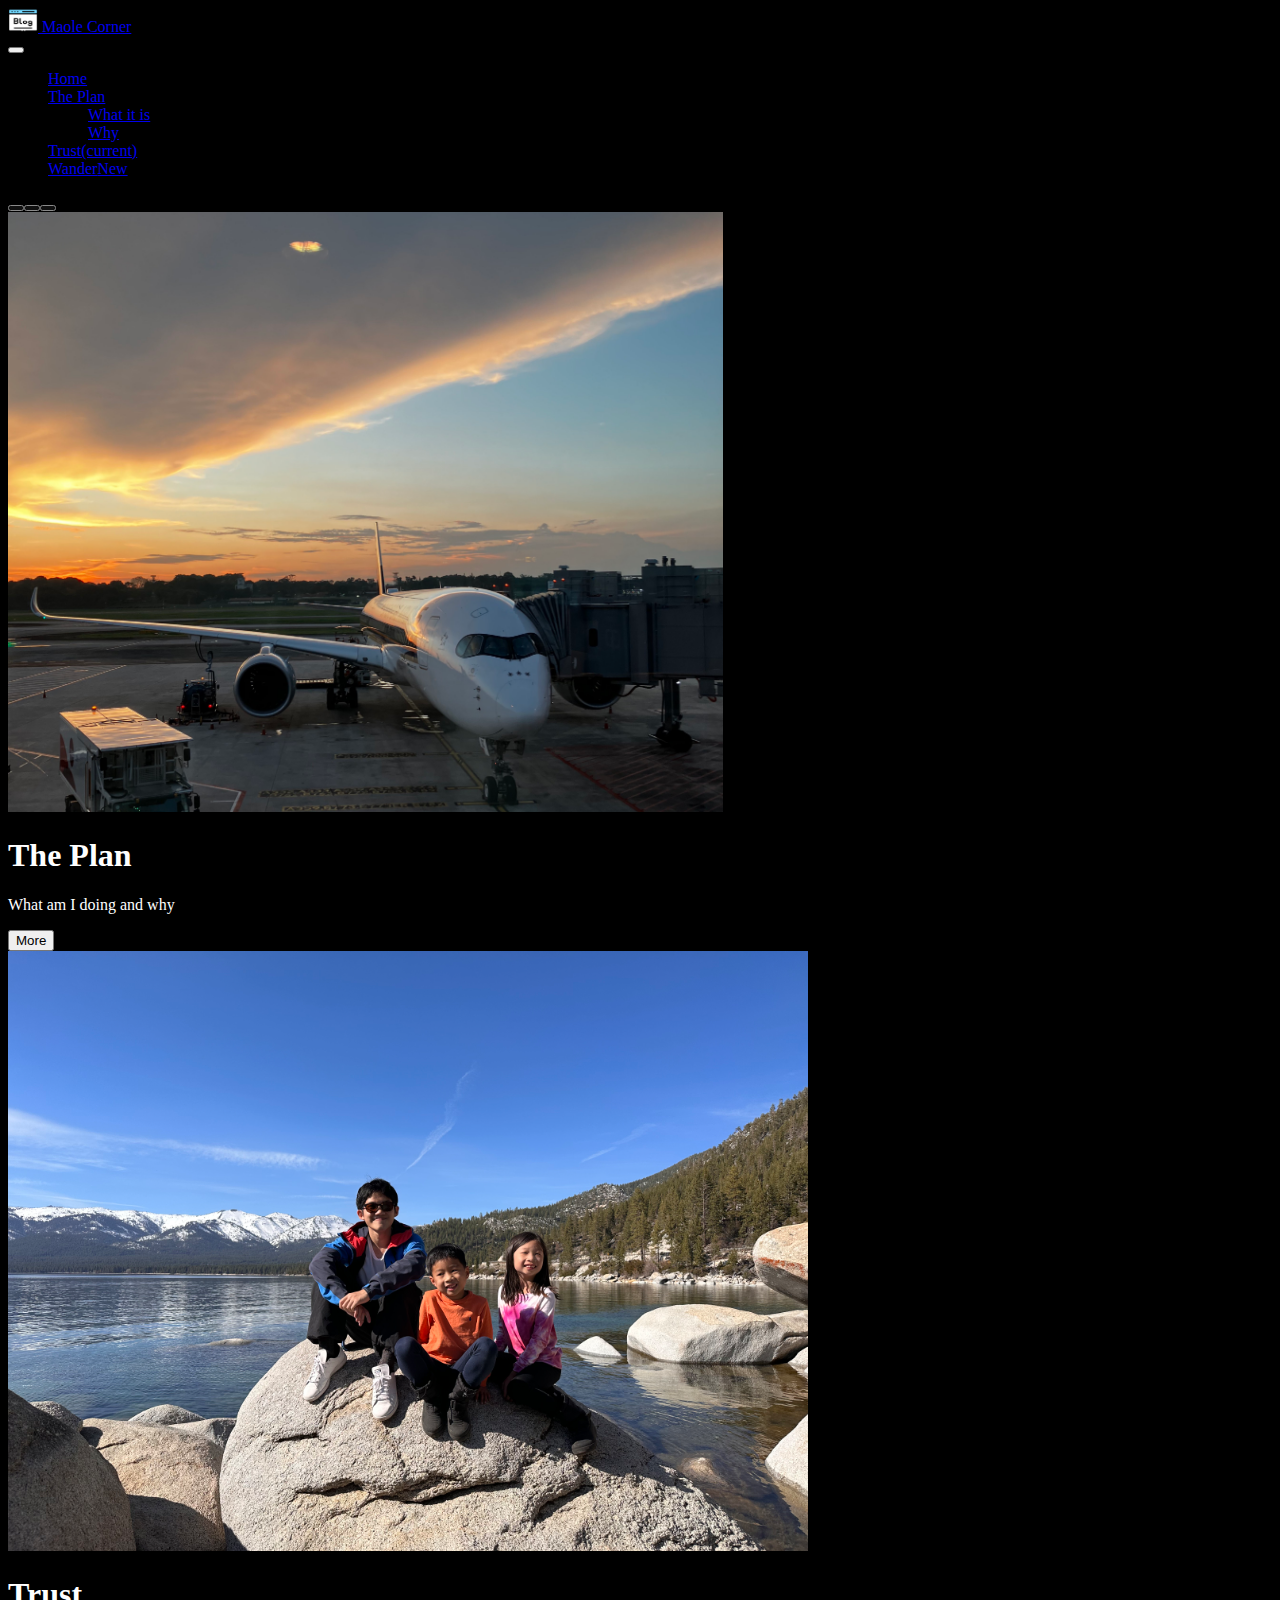
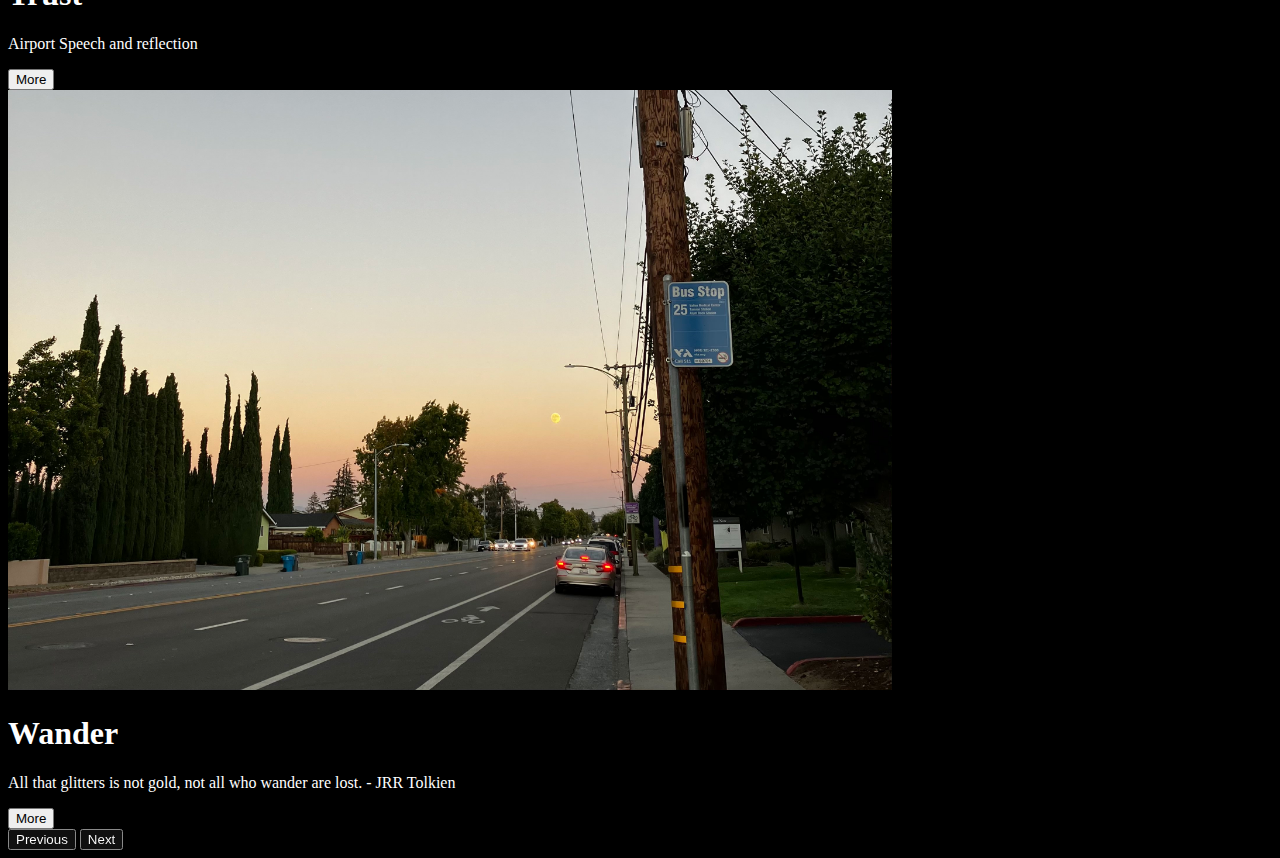
<file: index.html>
<!doctype html>
<html lang="en" data-bs-theme="dark">
    <head>
        <meta charset="utf-8">
        <meta name="viewport" content="width=device-width, initial-scale=1">
        <link href="https://cdn.jsdelivr.net/npm/bootstrap@5.3.0-alpha3/dist/css/bootstrap.min.css" rel="stylesheet" integrity="sha384-KK94CHFLLe+nY2dmCWGMq91rCGa5gtU4mk92HdvYe+M/SXH301p5ILy+dN9+nJOZ" crossorigin="anonymous">
        <link href="styles.css" rel="stylesheet">
        <title>Maole Corner</title>
    </head>
    <body>
      <nav class="navbar navbar-expand-lg navbar-dark bg-dark">
        <div class="container-fluid">
          <a class="navbar-brand" href="index.html">
            <img src="/images/blogging_318-883190.jpg.avif" alt="Logo" width="30" height="24" class="d-inline-block align-text-top">
            Maole Corner
          </a>
        </div>
        <button class="navbar-toggler" type="button" data-bs-toggle="collapse" data-bs-target="#navbarNavDropdown" aria-controls="navbarNavDropdown" aria-expanded="false" aria-label="Toggle navigation">
          <span class="navbar-toggler-icon"></span>
        </button>
        <div class="collapse navbar-collapse" id="navbarNavDropdown">
          <ul class="navbar-nav">
            <li class="nav-item" >
              <a class="nav-link" href="index.html">Home</a>
            </li>
            <li class="nav-item dropdown navbar-dark bg-dark">
                <a class="nav-link dropdown-toggle" href="theplan.html" role="button" data-bs-toggle="dropdown" aria-expanded="false">
                  The Plan
                </a>
                <ul class="dropdown-menu">
                  <li><a class="dropdown-item" href="theplan.html">What it is</a>
                  <li><a class="dropdown-item" href="faq.html">Why</a>
                </ul>
            </li>
            <li class="nav-item" aria-current="page">
              <a class="nav-link" href="trust.html">Trust<span class="sr-only">(current)</span></a>
            </li>
            <li class="nav-item" aria-current="page">
              <a class="nav-link" href="wander.html">Wander<span class="badge text-dark bg-danger">New</span></a>
            </li>
          </ul>
        </div>
      </nav>
      <div id="carouselExampleCaptions" class="carousel slide" data-bs-ride="carousel">
          <div class="carousel-indicators">
            <button type="button" data-bs-target="#carouselExampleCaptions" data-bs-slide-to="0" class="active" aria-current="true" aria-label="Slide 1"></li>
            <button type="button" data-bs-target="#carouselExampleCaptions" data-bs-slide-to="1" aria-label="Slide 2"></li>
            <button type="button" data-bs-target="#carouselExampleCaptions" data-bs-slide-to="2" aria-label="Slide 3"></li>

          </div>
          <div class="carousel-inner">
                <div class="carousel-item active">
                  <img class="d-block w-100" src="images/IMG_1040.jpg" alt="Reload the page!">
                  <div class="carousel-caption d-none d-md-block" data-bs-theme="light">
                      <h1 class="strokeme">The Plan</h5>
                      <p class="strokeme">What am I doing and why</p>
                      <form method="get">
                        <button type="submit" formaction="theplan.html" class="btn btn-outline-info">More</button>
                      </form>
                  </div>
                </div>
                <div class="carousel-item">
                  <img class="d-block w-100" src="images/IMG_6727.jpeg" alt="Reload the page!">
                  <div class="carousel-caption d-none d-md-block" data-bs-theme="light">
                      <h1 class="strokeme">Trust</h1>
                      <p class="strokeme">Airport Speech and reflection</p>
                      <form method="get">
                        <button type="submit" formaction="trust.html" class="btn btn-success">More</button>
                      </form>
                  </div>
                </div>
                <div class="carousel-item">
                    <img class="d-block w-100" src="images/IMG_1886.jpg" alt="Reload the page!">
                    <div class="carousel-caption d-none d-md-block" data-bs-theme="light">
                        <h1 class="strokeme">Wander</h1>
                        <p class="strokeme">All that glitters is not gold, not all who wander are lost. - JRR Tolkien</p>
                        <form method="get">
                          <button type="submit" formaction="wander.html" class="btn btn-success">More</button>
                        </form>
                  </div>
              </div>
          </div>
          <button class="carousel-control-prev" type="button" data-bs-target="#carouselExampleCaptions" data-bs-slide="prev">
            <span class="carousel-control-prev-icon" aria-hidden="true"></span>
            <span class="visually-hidden">Previous</span>
          </button>
          <button class="carousel-control-next" type="button" data-bs-target="#carouselExampleCaptions" data-bs-slide="next">
            <span class="carousel-control-next-icon" aria-hidden="true"></span>
            <span class="visually-hidden">Next</span>
          </button>
      </div>
      <script src="https://cdn.jsdelivr.net/npm/bootstrap@5.3.0-alpha3/dist/js/bootstrap.bundle.min.js" integrity="sha384-ENjdO4Dr2bkBIFxQpeoTz1HIcje39Wm4jDKdf19U8gI4ddQ3GYNS7NTKfAdVQSZe" crossorigin="anonymous"></script>
    </body>
</html>
</file>
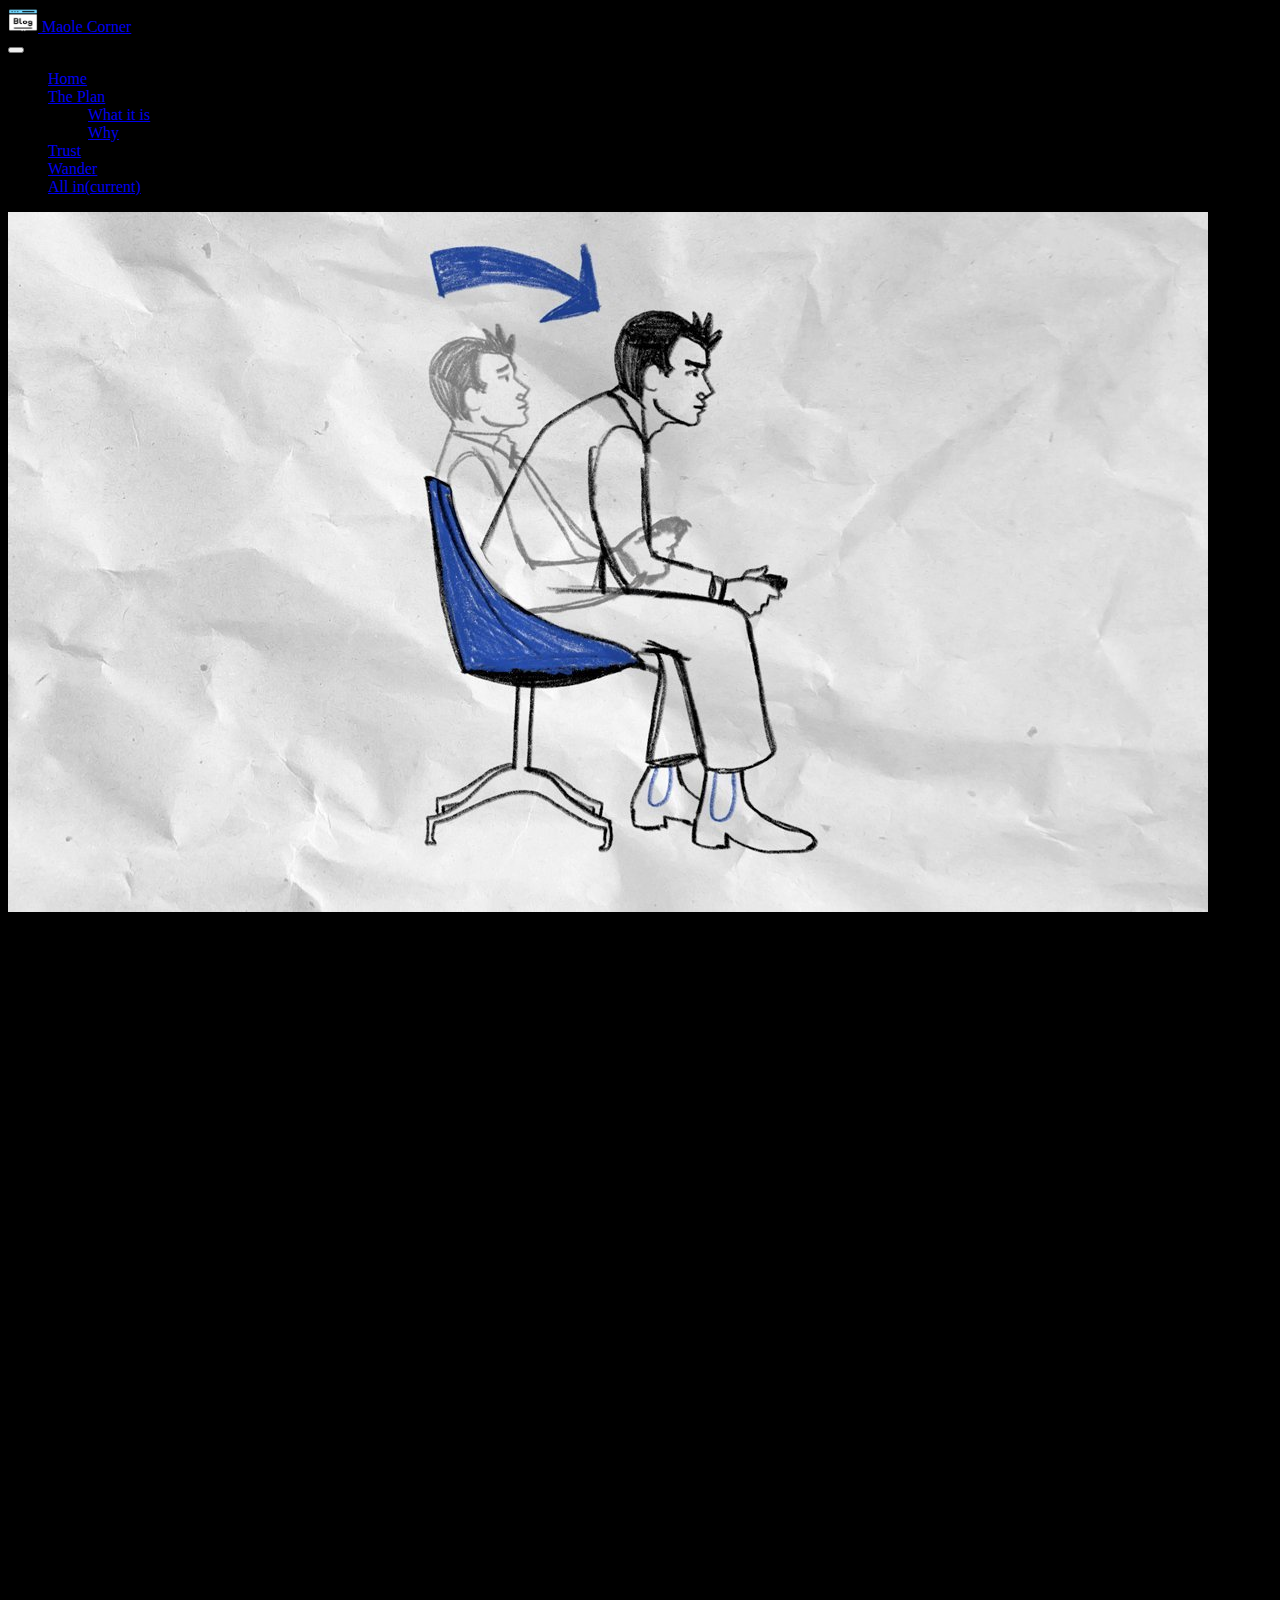
<file: allin.html>
<!doctype html>
<html lang="en" data-bs-theme="dark">
    <head>
        <meta charset="utf-8">
        <meta name="viewport" content="width=device-width, initial-scale=1">
        <link href="https://cdn.jsdelivr.net/npm/bootstrap@5.3.0-alpha3/dist/css/bootstrap.min.css" rel="stylesheet" integrity="sha384-KK94CHFLLe+nY2dmCWGMq91rCGa5gtU4mk92HdvYe+M/SXH301p5ILy+dN9+nJOZ" crossorigin="anonymous">
        <link href="styles.css" rel="stylesheet">
        <title>Maole Corner</title>
    </head>
    <body>
      <nav class="navbar navbar-expand-lg navbar-dark bg-dark">
        <div class="container-fluid">
          <a class="navbar-brand" href="index.html">
            <img src="/images/blogging_318-883190.jpg.avif" alt="Logo" width="30" height="24" class="d-inline-block align-text-top">
            Maole Corner
          </a>
        </div>
        <button class="navbar-toggler" type="button" data-bs-toggle="collapse" data-bs-target="#navbarNavDropdown" aria-controls="navbarNavDropdown" aria-expanded="false" aria-label="Toggle navigation">
          <span class="navbar-toggler-icon"></span>
        </button>
        <div class="collapse navbar-collapse" id="navbarNavDropdown">
          <ul class="navbar-nav">
            <li class="nav-item" >
              <a class="nav-link" href="index.html">Home</a>
            </li>
            <li class="nav-item dropdown navbar-dark bg-dark">
                <a class="nav-link dropdown-toggle" href="theplan.html" role="button" data-bs-toggle="dropdown" aria-expanded="false">
                  The Plan
                </a>
                <ul class="dropdown-menu">
                  <li><a class="dropdown-item" href="theplan.html">What it is</a>
                  <li><a class="dropdown-item" href="faq.html">Why</a>
                </ul>
            </li>
            <li class="nav-item" >
              <a class="nav-link" href="trust.html">Trust</a>
            </li>
            <li class="nav-item" aria-current="page">
              <a class="nav-link" href="wander.html">Wander</a>
            </li>
            <li class="nav-item" aria-current="page">
              <a class="nav-link" href="allin.html">All in<span class="sr-only">(current)</span></a>
            </li>
          </ul>
        </div>
      </nav>
      <div class="card text-bg-dark card border-primary text-left mb-3 mx-auto ms-sm-5 me-sm-5 ps-sm-5 pe-sm-5">
        <img src="images/situp.jpg" class="card-img-top" alt="Reload the page!">
        <div class="card-header display"><h3>If I had a dollar for every damn time I hear “All in” <br><h6><em>13 July 2025</em></h6></h3></div>
        <div class="card-body">
          <p class="fw-normal">
            Ok, so context. I'm back in my Singapore church until 1 Sept, and their 2025 theme right now is “All in”. Pastors keep saying it. Kinda ticks me off that they're using gambling terms when they don't gamble. See below for more.<br><br>
          
            Imagine a game where you have a deck of cards, Ace, King, Queen. We each have 1 dollar. We first put 50 cents each into the pot. You and I draw a card from this deck of 3 cards, and then we have a round of betting before the showdown. Ace &gt; King &gt; Queen. Showdown is when we show our cards and whoever has the best card wins the pot i.e., if we go to showdown and I show an Ace and you have a King, I win the pot. If I raise/bet all in with the rest .50 that i have left, you have an option to call or fold. Call means going all in too and then going to showdown while folding means you drop out of the game and I keep the pot in the middle.<br><br>
          
            So, with all the talk about all-in, when do you actually go all in?<br>
            I would think most people would say that you should go all in only when you have the strongest hand. i.e., when you have Ace. Why? Because you can never lose by betting on an Ace. You should always raise(all in).<br><br>
          
            When you have an Ace, it’s guaranteed that your opponent has a weaker hand, like a King or a Queen. Now think from his perspective: why would he call you (i.e., go all in to match you and showdown) when he doesn't have a strong hand? If he sees that you only go all in on the best hands, why would he ever call you?<br><br>
          
            It doesn't really matter who goes all in when it's easy, when they are powerful, when they have a strong hand. Of course ur a loser if you don't go all in on a strong hand. But you’re also a loser if all you do is go all in on a strong hand. Your all in is useless. 
            <br>So when else do you go all in? On a King? ...Nope.<br>
            If he has an Ace and you go all in on the King, you go to showdown and lose. You lose your raise amount (the amount of money you put in from that betting decision to commit the last 50% of ur cash). (I'm counting from the moment of decision, so let's take the first half of our money in the pot as a sunk cost.) payoff = -0.5<br>
            If he has a Queen and you go all in on the King, he's 100% not going to call you because he already knows hes going to lose as the weakest hand. You just win the pot. payoff = 1<br>
            So the <b>Expected Value(EV)</b> of going all in on a King is (probability he has an Ace) * (payoff when he has an Ace) + (probability he has a Queen) * (payoff when he has a Queen)<br>
            EV = 0.5 * (-0.5) + 0.5(1.0) = 0.25<br>
            But what is the expected Value of not going all in i.e., just doing nothing?<br>
            If he has an Ace and you have a King, you both go to showdown and he wins, you get nothing, but you don't lose anything coz you didn't raise him. payoff = 0<br>
            If he has a Queen and you have a King, you both go to a showdown, and you win. You get the pot. payoff = 1.0<br>
            EV = 0.5 * 0 + 0.5(1.0) = 0.5<br>
            You actually have a higher Expected Value by not doing anything than by going all in on the King. You should never go all in on the King. <br><br>
          
            Ok… so I'm telling you that Aces cant be the only thing you go all in on, but you can't go all in on the next best, Kings. That makes 0 sense, there's only queens left! That's the weakest card, you can't be telling me to go all in on Queens right????? Yes, I am.<br><br>
          
            If he has an Ace and you go all in on the Queen, you lose your raise amount. (I'm counting from the moment of decision, so let's take the first half of our money in the pot as a sunk cost.) payoff = -0.5<br>
            If he has a King and you go all in on the Queen, let's just simplify and say that he's not 100% sure he will win, so he won't call you (Assumption 1). You win the pot. payoff = 1<br>
            So the <b>Expected Value(EV)</b> of going all in on Queen is (probability he has an Ace) * (payoff when he has an Ace) + (probability he has a King) * (payoff when he has a King)<br>
            EV = 0.5 * (-0.5) + 0.5 * (1.0) = 0.25<br>
            But what is the expected Value of not going all in, i.e., just doing nothing?<br>
            If he has an Ace and you have a Queen, you both go to showdown, and he wins, you get nothing, but you don't lose anything coz you didn't raise him. payoff = 0<br>
            If he has a King and you have a Queen, you both go to a showdown, and he wins, you get nothing, but you don't lose anything coz you didn't raise him. payoff = 0<br>
            EV = 0.5 * 0 + 0.5 * 0 = 0<br>
            So it's <b>positive EV</b> to go all in on queens. You should <b>ALWAYS</b> go all in on queens.<br><br>
          
            Saying All in sounds powerful. It sounds charismatic; it gives confidence and inspires. But what going all in truly looks like is when you have the <b>weakest hand</b>; when you feel inadequate and unconfident; when ur naked and vulnerable to loss; when you're broken.<br><br>
          
            This is what <kbd><strong>All in</strong></kbd> is.<br><br>
          
            So why am I saying all this?<br>
            I have been in the same church small group since 2017. I would generously say that for the years that rolled on, I was all in. I had the strongest hand. But then the last year of military service rolled on, and I left for the US. The distance grew. I had some issues to work through. My hand degraded from strong to medium soooooooooo what do you do with a medium hand? Answer above: All In<br>
            NOPE, why are u such a gambler...smh: it's check (don't do anything).<br>
            Recently, I wronged a friend of mine in that small group. For every thought in my mind to reconcile, there were a multitude that said, "What does it matter" “This is a sign that its time to go, just leave”. “It's easier to start anew than to fix this”. It reminded me of that Avengers scene when Dr Strange lifts his index, telling Tony Stark of the 1 possibility of winning. Against such odds, why should you go all in? Why try anymore? My hand had degraded from a medium one to the weakest hand. Those thoughts were conventional wisdom, fears telling me to fold. To give up. But a true poker player knows that is pure folly.<br><br>
          
            The book I last read, <i>Made for Friendship</i>, says this: <i>If we mainly think about the weeds that others need to uproot, and not our own, our relationships won’t flourish. Because this very impulse—this tendency to think about how they have failed us, rather than how we have failed them—is self-centered, and it will produce weeds. To cultivate true friendship, then, we must cultivate a posture of repentance… In the end, the best advice for cultivating friendship is not to find a better friend but to become one. And we do it by embracing this wisdom, putting in the work, and uprooting our weeds.</i><br>
            In poker speak, so many things in life is not about hoping for the strongest hand. You are going to be weakest 33% of the time. It’s unavoidable. But you have to learn how to play your weakest hands and gather the courage to make the right decisions especially when the circumstances arn't comfy. <br>
            It’s not like I don’t have any more issues left. I wouldn’t say I was actively growing more weeds, but I wasn't pulling my weeds either. I was truly checking. (Guys, I'm applying this concept to things in the past, I don't think about the future in terms of poker. Or maybe I do teehee). Now it’s about damn time to face them head-on.<br><br>
          

            I didn't give this cg a chance but now I want to try. This step of mine is my 'all in' moment - a time of <b>facing</b> my vulnerabilities, <b>owning</b> my weaknesses and gathering the <b>courage</b> to do what is right even when every instinct says otherwise.
              
            <br><br><br>
            <small> *For those who want a deeper dive, check out: <a class="nav-link" href="https://youtu.be/kn92WXcKr0M?si=_5M639UWcinlBa2g&t=1738">Decision Making lecture, MIT 15.S50 Poker Theory and Analysis</a>
            I was thinking of writing about bet sizing on Gambler's Ruin and also the Split-steal game but perhaps another time. Keeping this one short~</small>
          </p>
        </div>
      </div>








      <script src="https://cdn.jsdelivr.net/npm/bootstrap@5.3.0-alpha3/dist/js/bootstrap.bundle.min.js" integrity="sha384-ENjdO4Dr2bkBIFxQpeoTz1HIcje39Wm4jDKdf19U8gI4ddQ3GYNS7NTKfAdVQSZe" crossorigin="anonymous"></script>
    </body>
</html>
</file>
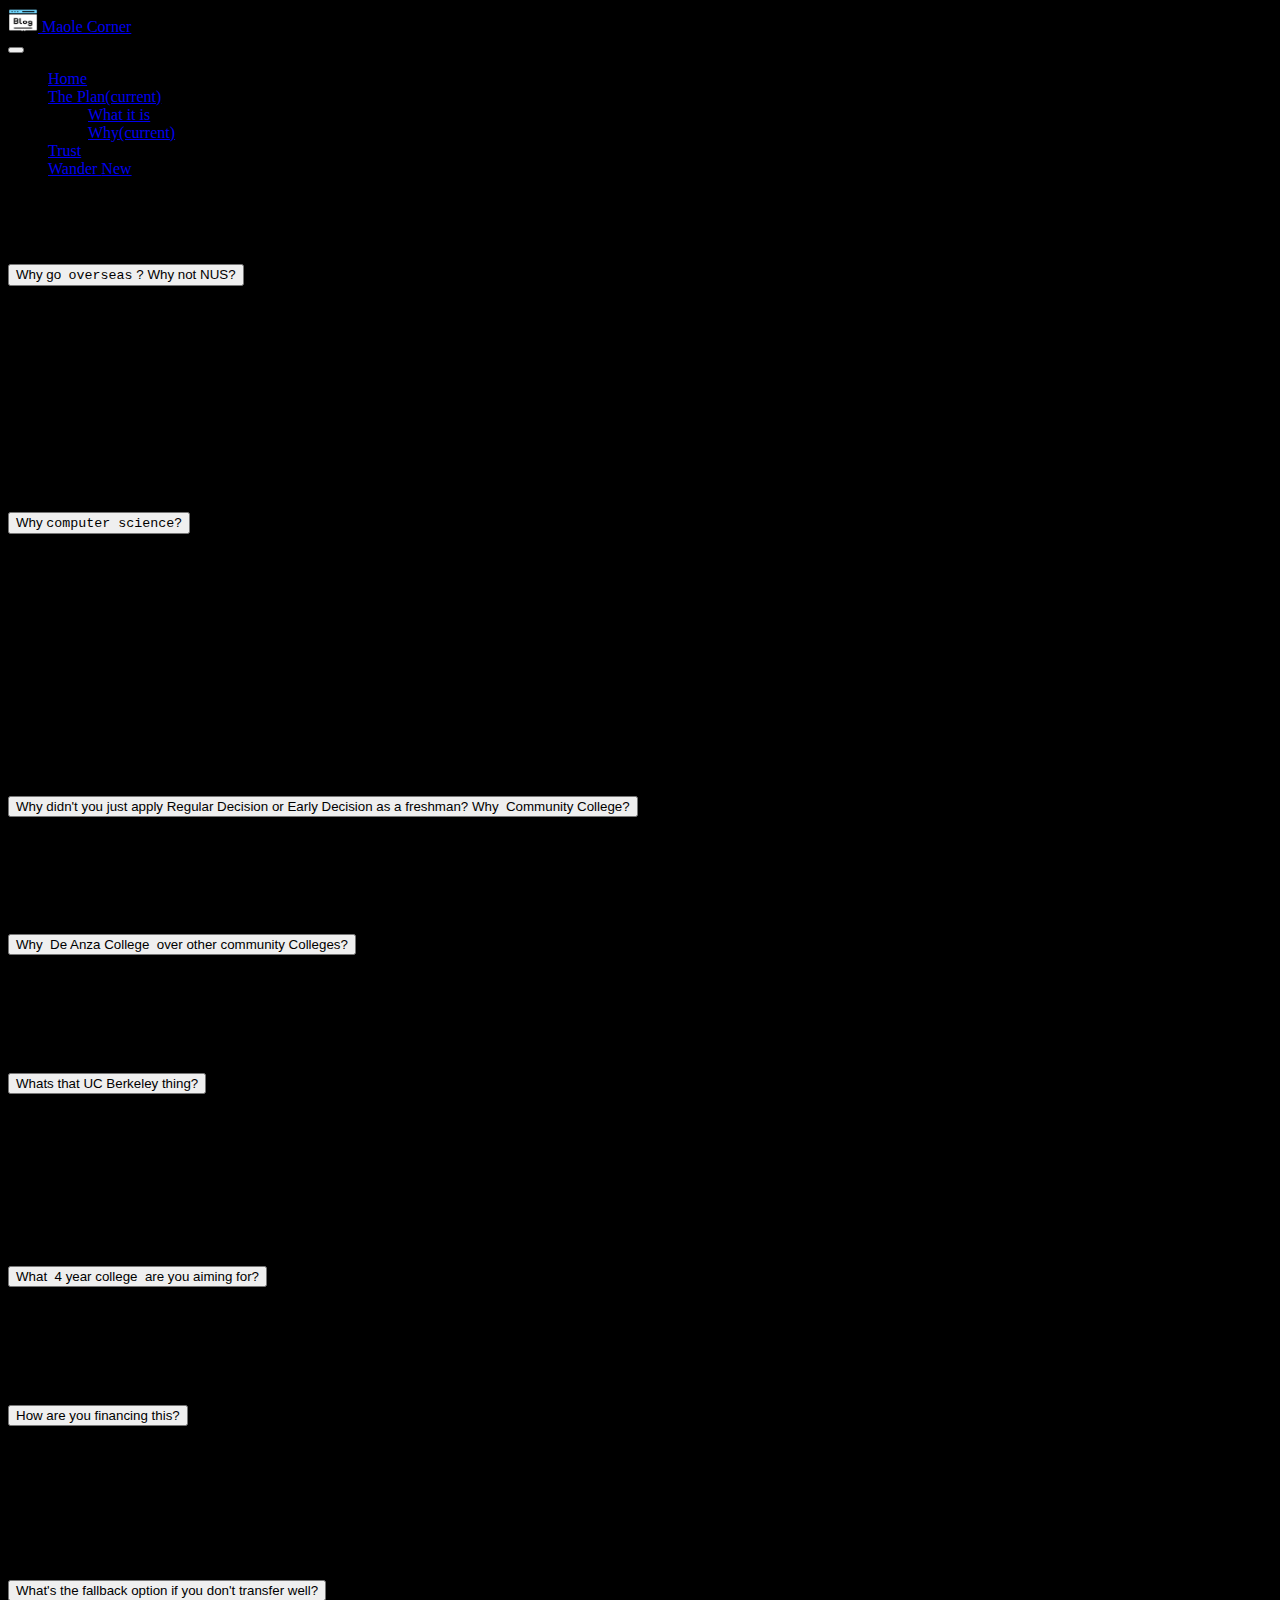
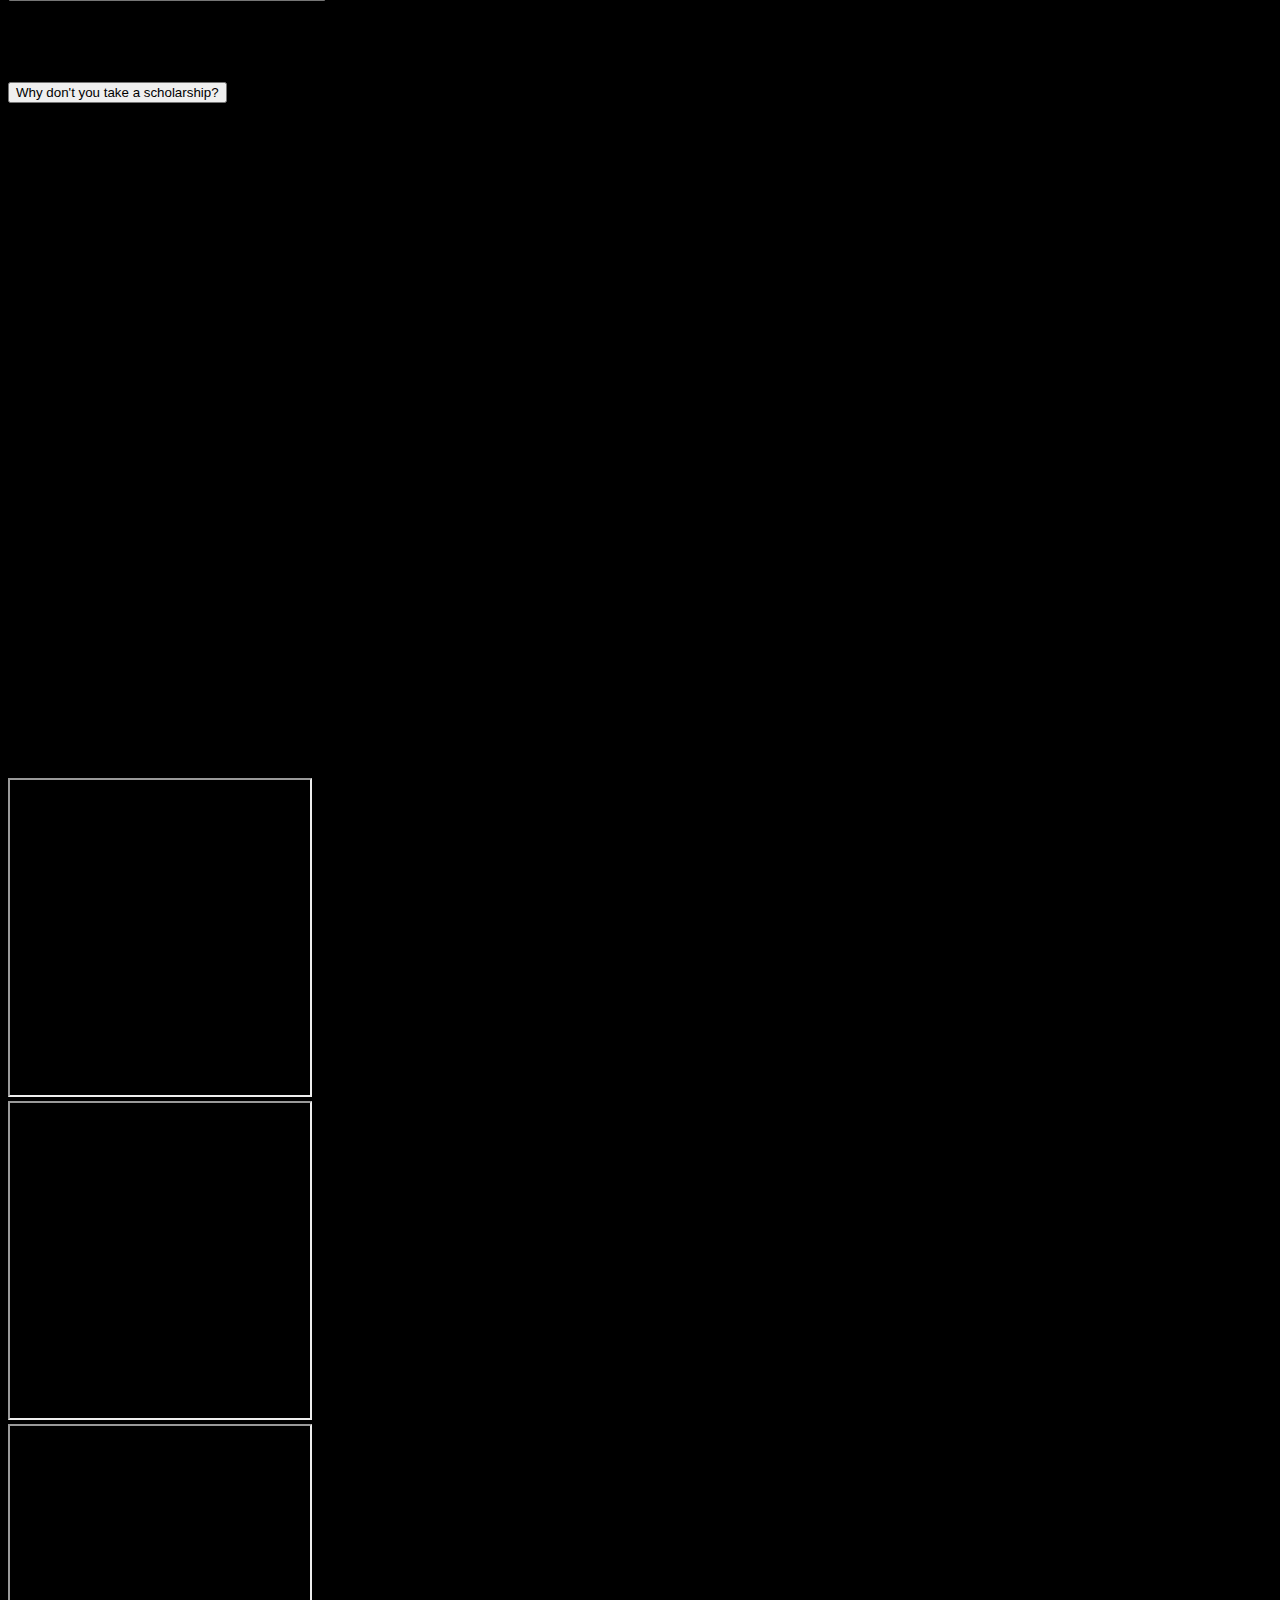
<file: faq.html>
<!doctype html>
<html lang="en" data-bs-theme="dark">
    <head>
        <meta charset="utf-8">
        <meta name="viewport" content="width=device-width, initial-scale=1">
        <link href="https://cdn.jsdelivr.net/npm/bootstrap@5.3.0-alpha3/dist/css/bootstrap.min.css" rel="stylesheet" integrity="sha384-KK94CHFLLe+nY2dmCWGMq91rCGa5gtU4mk92HdvYe+M/SXH301p5ILy+dN9+nJOZ" crossorigin="anonymous">
        <link href="styles.css" rel="stylesheet">
        <title>Maole Corner</title>
    </head>
    <body>
      <nav class="navbar navbar-expand-lg navbar-dark bg-dark">
        <div class="container-fluid">
          <a class="navbar-brand" href="index.html">
            <img src="/images/blogging_318-883190.jpg.avif" alt="Logo" width="30" height="24" class="d-inline-block align-text-top">
            Maole Corner
          </a>
        </div>
        <button class="navbar-toggler" type="button" data-bs-toggle="collapse" data-bs-target="#navbarNavDropdown" aria-controls="navbarNavDropdown" aria-expanded="false" aria-label="Toggle navigation">
          <span class="navbar-toggler-icon"></span>
        </button>
        <div class="collapse navbar-collapse" id="navbarNavDropdown">
          <ul class="navbar-nav">
            <li class="nav-item">
              <a class="nav-link" href="index.html">Home</a>
            </li>
            <li class="nav-item dropdown navbar-dark bg-dark" aria-current="page">
                <a class="nav-link dropdown-toggle" href="theplan.html" role="button" data-bs-toggle="dropdown" aria-expanded="false">
                  The Plan<span class="sr-only">(current)</span>
                </a>
                <ul class="dropdown-menu">
                  <li><a class="dropdown-item" href="theplan.html">What it is</a>
                  <li><a class="dropdown-item" href="faq.html">Why<span class="sr-only">(current)</span></a>
                </ul>
            </li>
            <li class="nav-item">
              <a class="nav-link" href="trust.html">Trust</a>
            </li>
            <li class="nav-item">
              <a class="nav-link" href="wander.html">Wander <span class="badge text-dark bg-danger">New</span></a>
            </li>
          </ul>
        </div>
      </nav>
      <div class="card text-bg-secondary card border-danger text-center mb-3 mx-auto ms-sm-5 me-sm-5 ps-sm-5 pe-sm-5">
        <div class="card-header"><h1>FAQ</h1></div>
      </div>
      <div class="accordion mx-auto ms-sm-5 me-sm-5 ps-sm-5 pe-sm-5" id="accordionExample">
        <div class="accordion-item">
          <h2 class="accordion-header">
            <button class="accordion-button" type="button" data-bs-toggle="collapse" data-bs-target="#collapseOne" aria-expanded="true" aria-controls="collapseOne">
              Why go &nbsp<kbd>overseas</kbd>&nbsp? Why not NUS?
            </button>
          </h2>
          <div id="collapseOne" class="accordion-collapse collapse show" data-bs-parent="#accordionExample">
            <div class="accordion-body">
              To be uncomfortable, to grow and because i wouldn't accept anything other than to aim high.<br><br>
              <em>There is no passion to be found playing small - in settling for a life that is less than the one you are capable of living.</em><br>
              <small> - Neslon Mandela</small><br><br>
              Going to NUS is the easy path, the comfortable path, the simple path. Nothing illustrates this more clearly than the admission process: you just need to submit your pdf certs and transcripts. a 5 min process. To me, studying here is purposeless. Why does an NUS degree take 4 years whereas UK Unis take 3? The NUS curriculum is full of General Education stuff that is completely unnecessary; why repeat JC/Sec Sch/Pri Sch? (US also has GE nonsense but im claiming 1 years worth of credit through IB; why NUS doesnt accept JC credits is just plain rat race mentality to me) And whats worse, all this nonsense is counted in your GPA and everything is bell curved. Im not going thru another 4 years just to mug. To me, NUS is just a factory to produce people with a certain paper.
              Going overseas has a purpose: to challenge myself, step out of my comfort zone.
            </div>
          </div>
        </div>
        <div class="accordion-item">
          <h2 class="accordion-header">
            <button class="accordion-button collapsed" type="button" data-bs-toggle="collapse" data-bs-target="#collapseTwo" aria-expanded="false" aria-controls="collapseTwo">
              Why&nbsp<kbd>computer science</kbd>?
            </button>
          </h2>
          <div id="collapseTwo" class="accordion-collapse collapse" data-bs-parent="#accordionExample">
            <div class="accordion-body">
              <em>College essay written 15 Oct</em>
              <br>“The Commander Officer has decided on 3 days of confinement as your punishment”. My heart sank on those words. Nobody wants to be in the wrong, much less punished. But what if you were not in the wrong but still punished? That’s a new low.
              <br>As a Quartermaster Officer during my military service, I was entrusted with the management of multiple armories housing hundreds of rifles and other equipment. Amidst logistical and security demands, the introduction of a digital system aimed to simplify processes. Instead of pen and paper, we used a computer and scanner. Ironically, this transition multiplied the complexities of my role and it also had a side effect: it was impossible to rectify errors as the data was locked in the User Interface. This was why, after reporting the error to my higher-ups, the only thing I got from them was losing 3 days of leave.
              <br>Sometimes, the computer would unexpectedly crash and much progress and effort was simply wasted. My situation was also exacerbated by a toxic superior who blamed me for all these problems. I felt extremely frustrated and powerless as the system was under my jurisdiction, yet I was unable to change it.  
              <br>I always viewed CS as an esoteric field: as if there was an intellectual barrier between computer scientists and me. But I knew that I had to be on the other side: understanding computer systems rather than letting someone write programs for me. While it gives me great satisfaction and confidence to learn complex algorithms and programs, in a sense, I didn’t choose CS. Computers choose to mess with me. Every day, I wake up ready to stare down my computer screen. Some days, I get defeated by a problem and resign to sleep. But you can bet that even then, I still dream in code.
              
            </div>
          </div>
        </div>
        <div class="accordion-item">
          <h2 class="accordion-header">
            <button class="accordion-button collapsed" type="button" data-bs-toggle="collapse" data-bs-target="#collapseThree" aria-expanded="false" aria-controls="collapseThree">
              Why didn't you just apply Regular Decision or Early Decision as a freshman? Why &nbspCommunity College?
            </button>
          </h2>
          <div id="collapseThree" class="accordion-collapse collapse" data-bs-parent="#accordionExample">
            <div class="accordion-body">
              <ul>
                <li>Missed ED during NS. Figured there isnt a point to RD since ED is easier and my portfolio isn't mindblowing nor are my parents rich.
                <li>Applying as an international is near impossible because there are so much more slots than applicants. I mean Duke has 3.5 Singaporean freshman a year.
                <li>Wanted to start uni earlier too i mean why wait "another year" after ORD.
                <li>Community college is also cheaper in tuition costs than 4 year universities.
              </ul>
            </div>
          </div>
        </div>
        <div class="accordion-item">
          <h2 class="accordion-header">
            <button class="accordion-button collapsed" type="button" data-bs-toggle="collapse" data-bs-target="#collapseFour" aria-expanded="false" aria-controls="collapseFour">
              Why &nbspDe Anza College&nbsp over other community Colleges?
            </button>
          </h2>
          <div id="collapseFour" class="accordion-collapse collapse" data-bs-parent="#accordionExample">
            <div class="accordion-body">
              Pretty high transfer rate, asian population. And there's alot of info on their website/reddit which other community colleges do not have. I literally planned my first year based on internet info.
              <br>De Anza is also on a quarter system which allows the option to enroll for spring quarter in April. This will give me a long enough runway to clock credits for Spring 2024 Admission to GT. Instead of the main cycle of Fall admission, Spring will have lesser applicants and a better chance.
              <br>FYI i need around 48-52 credits which is abt 80% of sophomore credits.
            </div>
          </div>
        </div>
        <div class="accordion-item">
          <h2 class="accordion-header">
            <button class="accordion-button collapsed" type="button" data-bs-toggle="collapse" data-bs-target="#collapseFive" aria-expanded="false" aria-controls="collapseFive">
              Whats that UC Berkeley thing?
            </button>
          </h2>
          <div id="collapseFive" class="accordion-collapse collapse" data-bs-parent="#accordionExample">
            <div class="accordion-body">
              Am prestige whoring
              <br><em>jk</em>
              <br>Taking 1 x UC berkeley CS class bc its gives some experience to the rigor of a legit college's CS program and i pay 40% of the international student fee price per credit.
              <br>Taking 1 x Math class because De Anza doesnt allow me to place out of intro math classes which I've already done in Math HL IB. I aint repeating that pls. UC berkeley doesnt check prerequisites LOL.
              <br><br><em>(kinda shows that UC berkeley just gatekeeps the hell out of their degrees for the prestige farming haiz)</em>
            </div>
          </div>
        </div>
        <div class="accordion-item">
          <h2 class="accordion-header">
            <button class="accordion-button collapsed" type="button" data-bs-toggle="collapse" data-bs-target="#collapseSix" aria-expanded="false" aria-controls="collapseSix">
              What &nbsp4 year college&nbsp are you aiming for?
            </button>
          </h2>
          <div id="collapseSix" class="accordion-collapse collapse" data-bs-parent="#accordionExample">
            <div class="accordion-body">
              
              Georgia Tech Spring 24 transfer.
              <br>+see the question below<br>
              <br><em>as of 15 October, its now carnegie mellon university</em><br>

            </div>
          </div>
        </div>
        <div class="accordion-item">
          <h2 class="accordion-header">
            <button class="accordion-button collapsed" type="button" data-bs-toggle="collapse" data-bs-target="#collapseSeven" aria-expanded="false" aria-controls="collapseSeven">
              How are you financing this?
            </button>
          </h2>
          <div id="collapseSeven" class="accordion-collapse collapse" data-bs-parent="#accordionExample">
            <div class="accordion-body">
              TBVH, College is all about money. No college is just going to accept international students who can't pay and give them financial aid. You HAVE to pay full tuition.
              <br>Hence, looking at full tuition prices. The best one out there is Georgia Tech. This makes sense coz its in georgia where everything is cheaper - rent, wages etc. Look at UC berkeley with all the funding issues and strikes.

              <br><br>I'm going to be taking debts for everything, live like a beggar and pay down everything with income later.
              <br>Georgia tech CS Bachelor median grad salary is 113k, 80+% placement rate. Sounds alot but it rly isnt for someone 100k in debt
            </div>
          </div>
        </div>
        <div class="accordion-item">
          <h2 class="accordion-header">
            <button class="accordion-button collapsed" type="button" data-bs-toggle="collapse" data-bs-target="#collapseEight" aria-expanded="false" aria-controls="collapseEight">
              What's the fallback option if you don't transfer well?
            </button>
          </h2>
          <div id="collapseEight" class="accordion-collapse collapse" data-bs-parent="#accordionExample">
            <div class="accordion-body">
              go back to NUS lmaoooo
              <br>theres the option of waiting till Summer'24 and re apply for transfer to Gatech or Fall'24 for every other US university.
            </div>
          </div>
        </div>
        <div class="accordion-item">
          <h2 class="accordion-header">
            <button class="accordion-button collapsed" type="button" data-bs-toggle="collapse" data-bs-target="#collapseNine" aria-expanded="false" aria-controls="collapseNine">
              Why don't you take a scholarship?
            </button>
          </h2>
          <div id="collapseNine" class="accordion-collapse collapse" data-bs-parent="#accordionExample">
            <div class="accordion-body">
              Had very bad superiors during my officership in NS and in ACSI BB. If i had a bad superior on my bond, I cant quit out of it and HR will tell me to suck it up because scholars are meant to take shit normal people cant.
              <br><br>Besides, I'm not particularly drawn to any government job. And I've come to realise that it's ok! It's ok to not have life figured out. Anyways even the scholarship board looks for people who don't do it for the money so why fake it.
            </div>
          </div>
        </div>
      </div>
      <p></p>
      <div class="card text-bg-dark  border-success mb-3 mx-auto" style="max-width: 30rem;">
        <div class="card-header text-center">The Buried Life by Matthew Arnold</div>
        <div class="card-body">
          <p class="card-text text-success">But often, in the world's most crowded streets,
            <br>But often, in the din of strife,
            <br>There rises an unspeakable desire
            <br>After the knowledge of our buried life;
            <br>A thirst to spend our fire and restless force
            <br>In tracking out our true, original course;
            <br>A longing to inquire
            <br>Into the mystery of this heart which beats
            <br>So wild, so deep in us—to know
            <br>Whence our lives come and where they go.</p>
        </div>
      </div>
      <div class="row row-cols-1 row-cols-md-3 g-4" height,width="auto">
        <div class="col" height,width="auto">
          <div class="card border-danger">
            <iframe height="315" src="https://www.youtube.com/embed/videoseries?si=rV9PelubQ6CEMk8V&amp;list=PLOG8ZCB__O4PcgrDLRv_roJC-vP3aqQzs" title="YouTube video player" frameborder="0" allow="accelerometer; autoplay; clipboard-write; encrypted-media; gyroscope; picture-in-picture; web-share" allowfullscreen></iframe>
          </div>
        </div>
        <div class="col">
          <div class="card border-danger">
            <iframe height="315" src="https://www.youtube.com/embed/xFF9jbJjkTU"></iframe>
          </div>
        </div>
        <div class="col" >
          <div class="card border-danger">
            <iframe height="315" src="https://www.youtube.com/embed/JEFbfwg9dek"></iframe>
          </div>
        </div>
        <div class="col" >
          <div class="card border-danger">
            <iframe height="315" src="https://www.youtube.com/embed/ENxWQ-6a25A"></iframe>
          </div>
        </div>
        <div class="col" >
          <div class="card border-danger">
            <iframe height="315" src="https://www.youtube.com/embed/0FGlsuTnt_U?si=uG_aYtY2tvpF3umw" title="YouTube video player" frameborder="0" allow="accelerometer; autoplay; clipboard-write; encrypted-media; gyroscope; picture-in-picture; web-share" allowfullscreen></iframe>          </div>
        </div>
        <div class="col" >
          <div class="card border-danger">
            <iframe height="315" src="https://www.youtube.com/embed/dZxbVGhpEkI?si=k5bsTfjZiI0ESCaW" title="YouTube video player" frameborder="0" allow="accelerometer; autoplay; clipboard-write; encrypted-media; gyroscope; picture-in-picture; web-share" allowfullscreen></iframe>        </div>
          </div>
        </div>
      <p style="page-break-before: always"> </p>
      <div class="card text-bg-dark card border-primary text-center mb-3 mx-auto ms-sm-5 me-sm-5" style="height:110rem;">
        <div class="card-header"><h1 class="display-5">An essay on why I am going to college</h1></div>
        <p class="fw-light"><em>Wrote this for English class, its a pretty long read so read on pc pls. the formatting is screwed. i dont rly reccomend reading this if you are busy coz its what i mentioned so far alr</em></p>
        <div class="card-body">
          <iframe class="h-100 w-100 d-block center" style="max-height:100%" src="https://docs.google.com/document/d/e/2PACX-1vTvBrpakOJterIRdV962uvxlK65f1JEriLPt2KiT6HbKGO4bjQRWjysqm-T9nGo1-jJjVKanf-FOaMI/pub?embedded=true"></iframe>
        </div>
      </div>

      <script src="https://cdn.jsdelivr.net/npm/bootstrap@5.3.0-alpha3/dist/js/bootstrap.bundle.min.js" integrity="sha384-ENjdO4Dr2bkBIFxQpeoTz1HIcje39Wm4jDKdf19U8gI4ddQ3GYNS7NTKfAdVQSZe" crossorigin="anonymous"></script>
    </body>
</html>
</file>
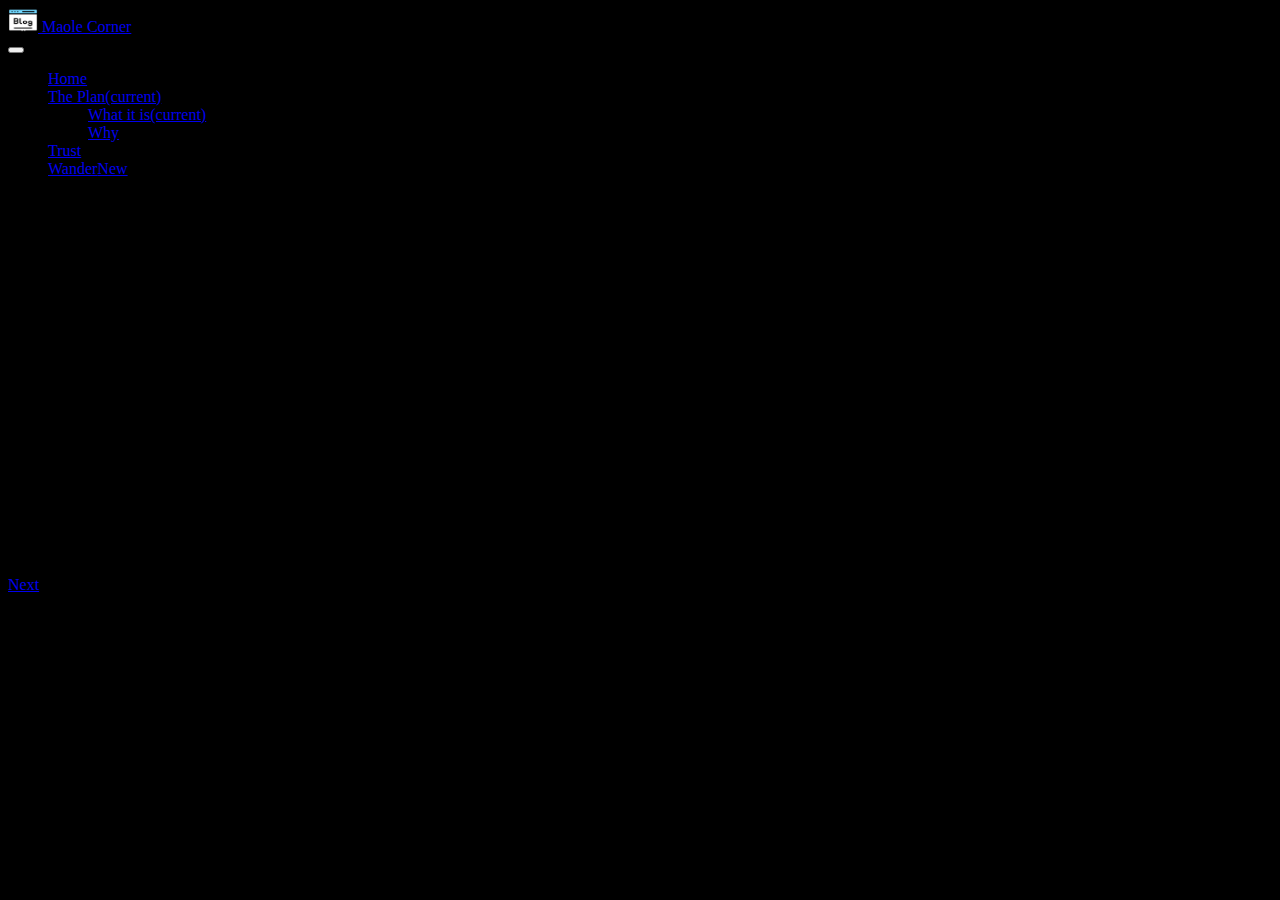
<file: theplan.html>
<!doctype html>
<html lang="en" data-bs-theme="dark">
    <head>
        <meta charset="utf-8">
        <meta name="viewport" content="width=device-width, initial-scale=1">
        <link href="https://cdn.jsdelivr.net/npm/bootstrap@5.3.0-alpha3/dist/css/bootstrap.min.css" rel="stylesheet" integrity="sha384-KK94CHFLLe+nY2dmCWGMq91rCGa5gtU4mk92HdvYe+M/SXH301p5ILy+dN9+nJOZ" crossorigin="anonymous">
        <link href="styles.css" rel="stylesheet">
        <title>Maole Corner</title>
    </head>
    <body>
      <nav class="navbar navbar-expand-lg navbar-dark bg-dark" white-space="nowrap">
        <div class="container-fluid">
          <a class="navbar-brand" href="index.html">
            <img src="/images/blogging_318-883190.jpg.avif" alt="Logo" width="30" height="24" class="d-inline-block align-text-top">
            Maole Corner
          </a>
        </div>
        <button class="navbar-toggler" type="button" data-bs-toggle="collapse" data-bs-target="#navbarNavDropdown" aria-controls="navbarNavDropdown" aria-expanded="false" aria-label="Toggle navigation">
          <span class="navbar-toggler-icon"></span>
        </button>
        <div class="collapse navbar-collapse" id="navbarNavDropdown">
          <ul class="navbar-nav">
            <li class="nav-item">
              <a class="nav-link" href="index.html">Home</a>
            </li>
            <li class="nav-item dropdown navbar-dark bg-dark" aria-current="page">
                <a class="nav-link dropdown-toggle" href="theplan.html" role="button" data-bs-toggle="dropdown" aria-expanded="false">
                  The Plan<span class="sr-only">(current)</span>
                </a>
                <ul class="dropdown-menu">
                  <li><a class="dropdown-item" href="theplan.html">What it is<span class="sr-only">(current)</span></a>
                  <li><a class="dropdown-item" href="faq.html">Why</a>
                </ul>
            </li>
            <li class="nav-item">
              <a class="nav-link" href="trust.html">Trust</a>
            </li>
            <li class="nav-item">
              <a class="nav-link" href="wander.html">Wander<span class="badge text-dark bg-danger">New</span></a>
            </li>
          </ul>
        </div>
      </nav>
      <div class="card text-bg-dark card border-info text-center mx-auto ms-sm-5 me-sm-5 ps-sm-5 pe-sm-5 my-5">
        <div class="card-header"><h1>Foreword</h1></div>
        <div class="card-body">
          <p class="card-text">I first caught onto this community college route late last december. Around late feb when i was in Japan, I had to do some visa admin which had a damn long runway. But my parents talked to other people and started to get cold feet so i had to halt this plan. When I came back from Japan around mid March and talked to them in person about it, I also got damn cold feet. It was really painful and sad to once again make the decision to leave all my family and friends behind. I was feeling very strongly towards taking the NUS life. But we decided to continue and i started my visa + flight bookings in really clutch time. (if my visa was delayed for even a day, I wouldnt be able to fly)</p>
        </div>
      </div>
      <div class="card text-bg-dark card border-primary text-center mb-3 mx-auto ms-sm-5 me-sm-5 ps-sm-5 pe-sm-5">
        <div class="card-header"><h1 class="display-5">What am I doing?</h1></div>
        <div class="card-body">
          <p class="lead">Going to a community college called De Anza College in Cupertino, California. Clearing some general education requirements and intro/freshman-sophomore CS classes and then transferring to a 4 year university to complete the degree.</p>
        </div>
      </div>
      <div class="table-responsive-sm mx-auto ms-sm-5 me-sm-5 ps-sm-5 pe-sm-5" min-width="100px">
        <table class="table table-dark table-striped-columns table-hover align-middle mx-auto" min-width="100px">
          <tbody>
            <tr class= "lead text-primary">
              <td>23' April</td>
              <td>June</td>
              <td>August</td>
            </tr>
            <tr>
              <td>Enroll at De Anza College Spring Quarter</td>
              <td>Break for summer quarter, attend UC Berkeley Summer Prog</td>
              <td>Fall quarter for De Anza, Apply Georgia Tech/others Spring'24 Semester</td>
            </tr>
            <tr>
                <td colspan="5">
                  <table class="table table-dark table-striped-columns table-hover align-middle">
                    <tbody>
                      <tr class="lead table-group-divider text-primary">
                        <td width="25%">November</td>
                        <td width="25%">December</td>
                        <td width="25%">24' January</td>
                        <td width="25%">25' December</td>
                      </tr>
                      <tr>
                        <td>Georgia Tech results released</td>
                        <td>Fall break - going back to sg coz i cant work/study during this period</td>
                        <td>Georgia Tech enrollment as a junior</td>
                        <td>Georgia Tech expected graduation</td>
                      </tr>
                    </tbody>
                  </table>
                </td>
              </tr>
        </table>
      </div>
      <div class="d-grid gap-2 col-6 mx-auto">
            <a class="btn btn-primary btn-lg" type="button" href="faq.html" >Next</a>
      </div>

      <script src="https://cdn.jsdelivr.net/npm/bootstrap@5.3.0-alpha3/dist/js/bootstrap.bundle.min.js" integrity="sha384-ENjdO4Dr2bkBIFxQpeoTz1HIcje39Wm4jDKdf19U8gI4ddQ3GYNS7NTKfAdVQSZe" crossorigin="anonymous"></script>
    </body>
</html>
</file>
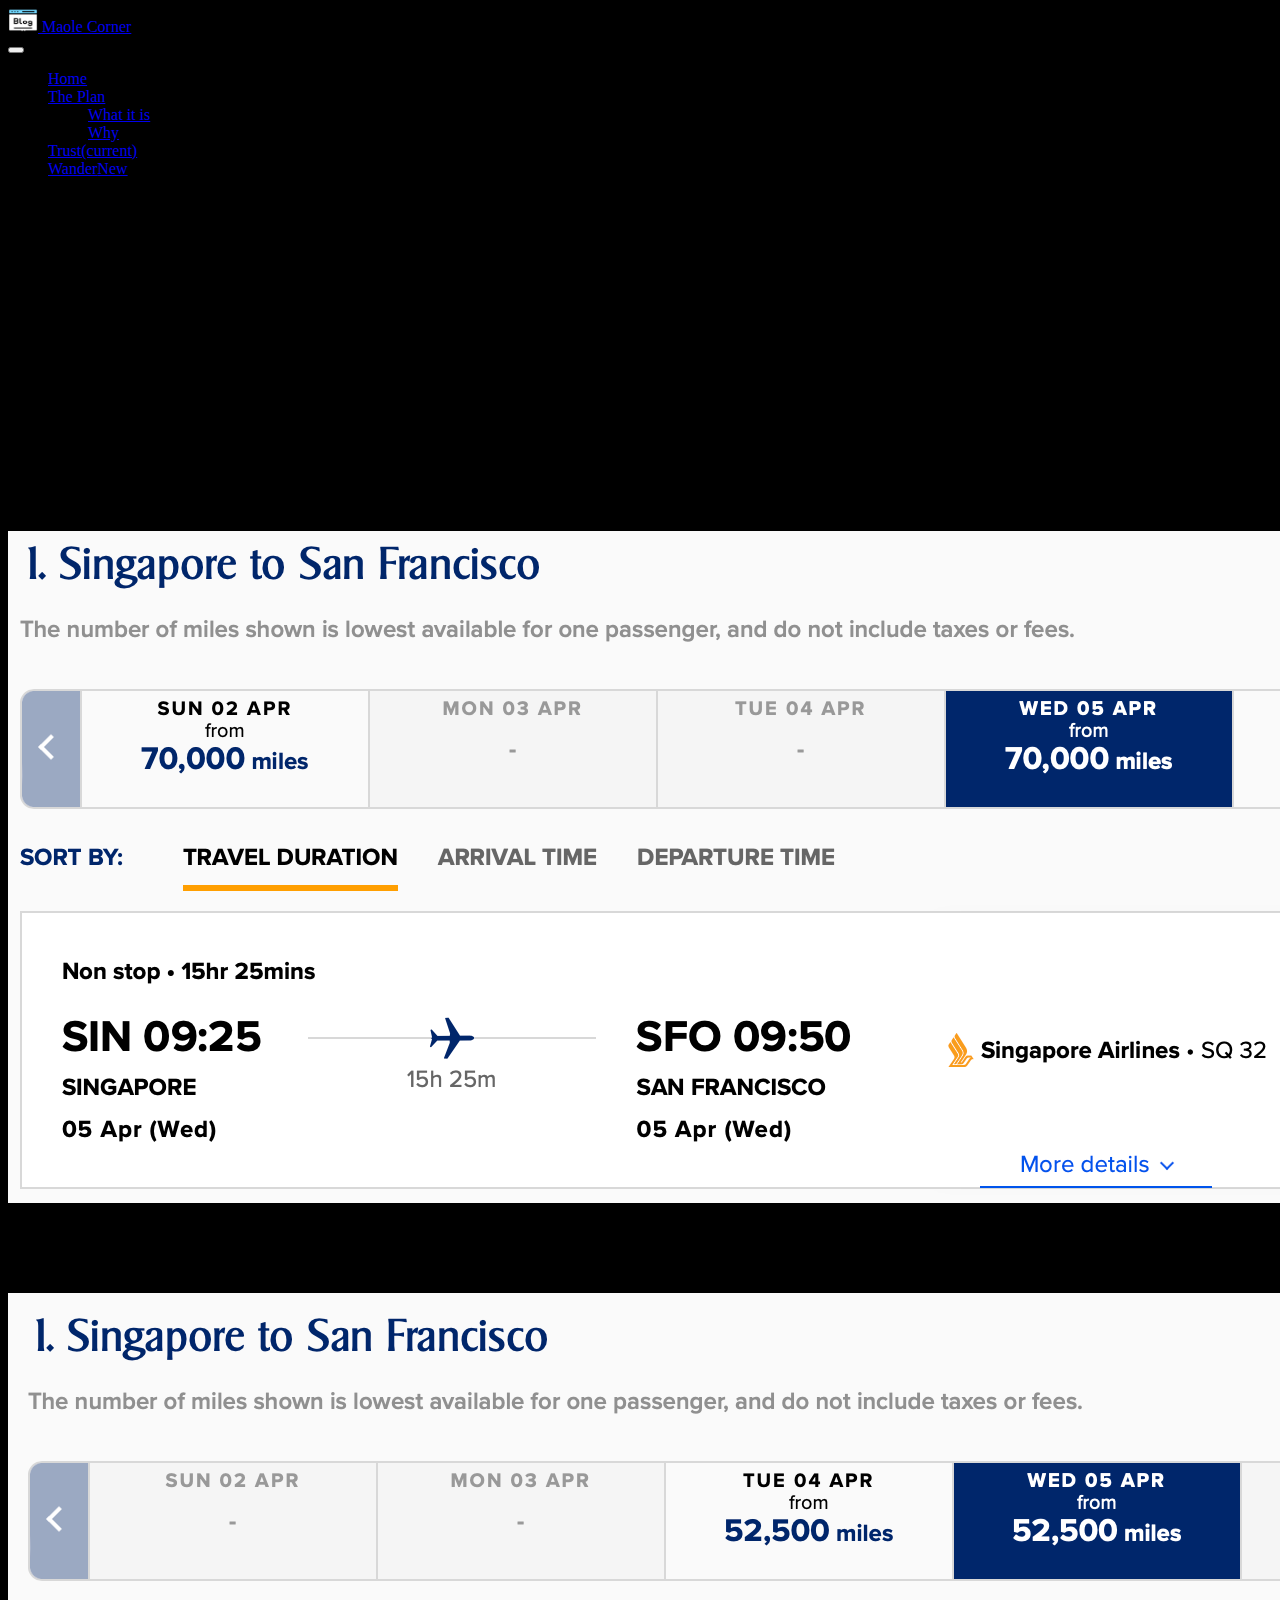
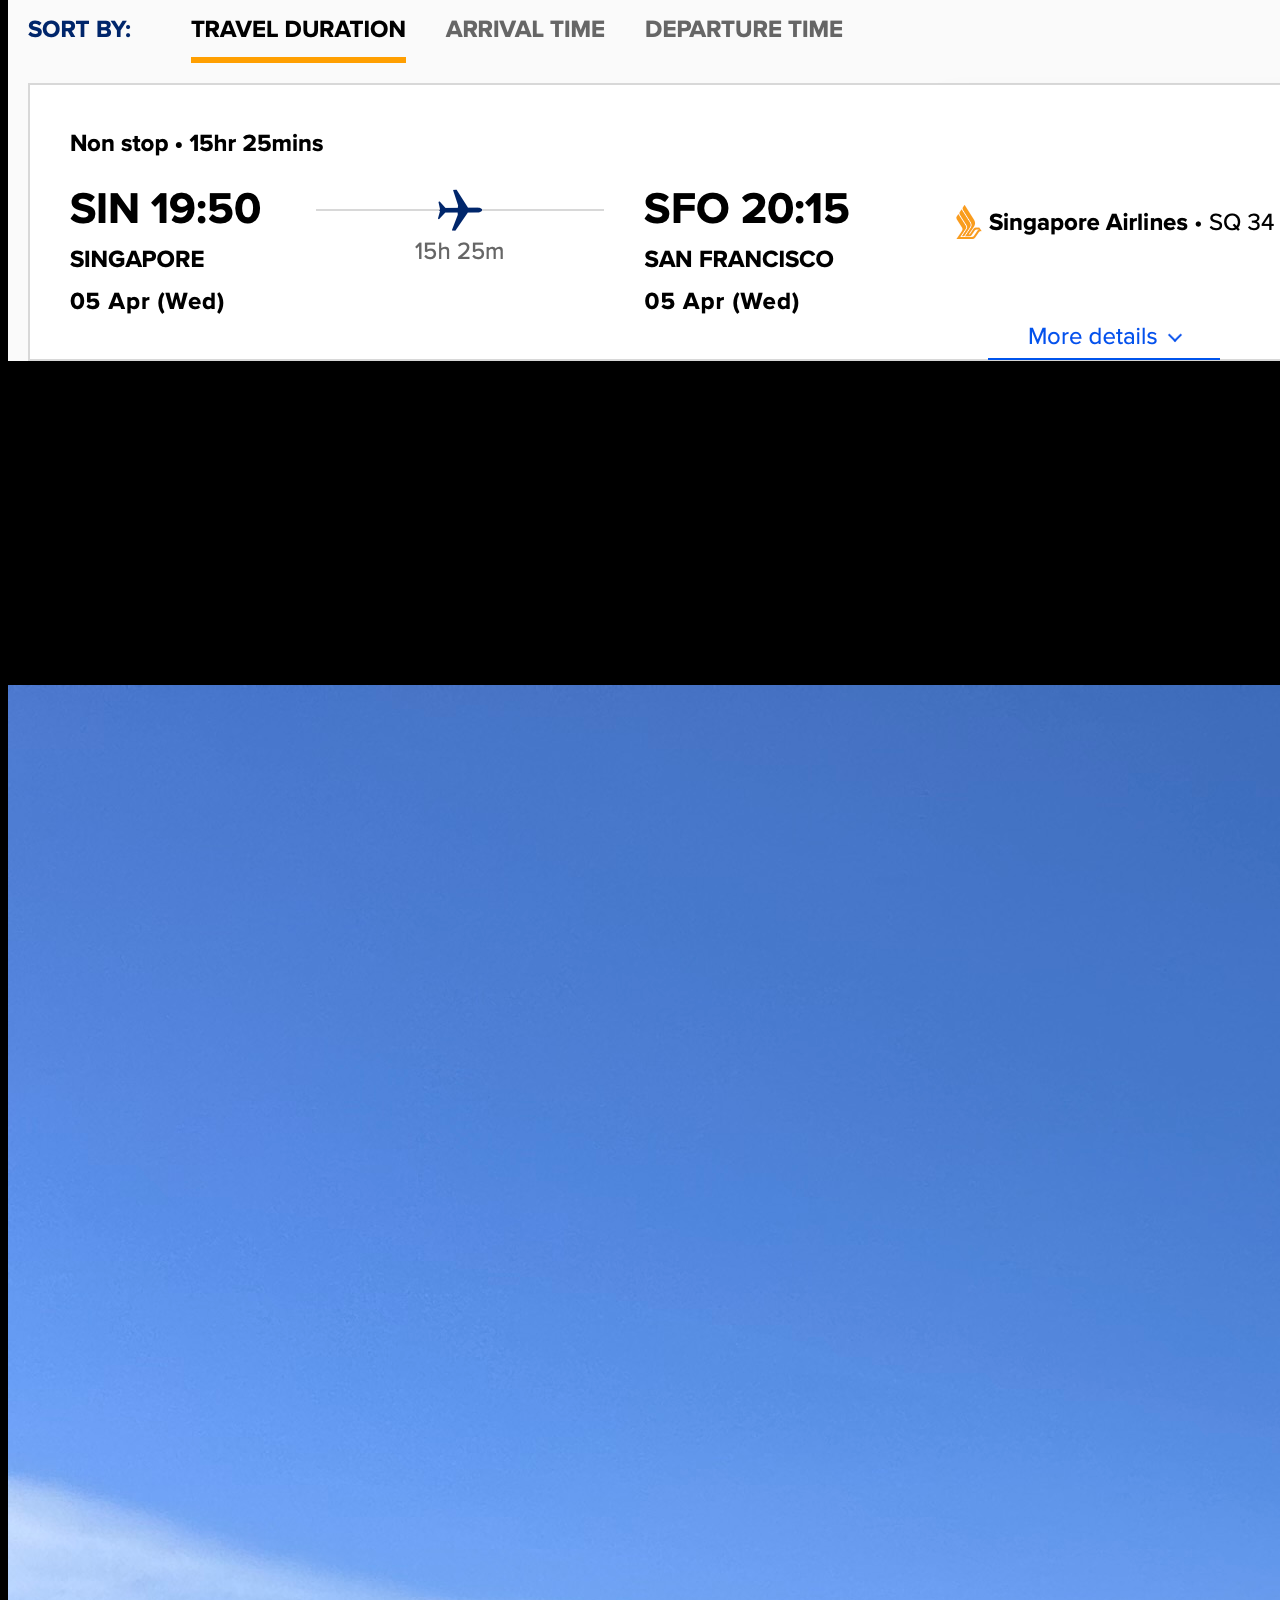
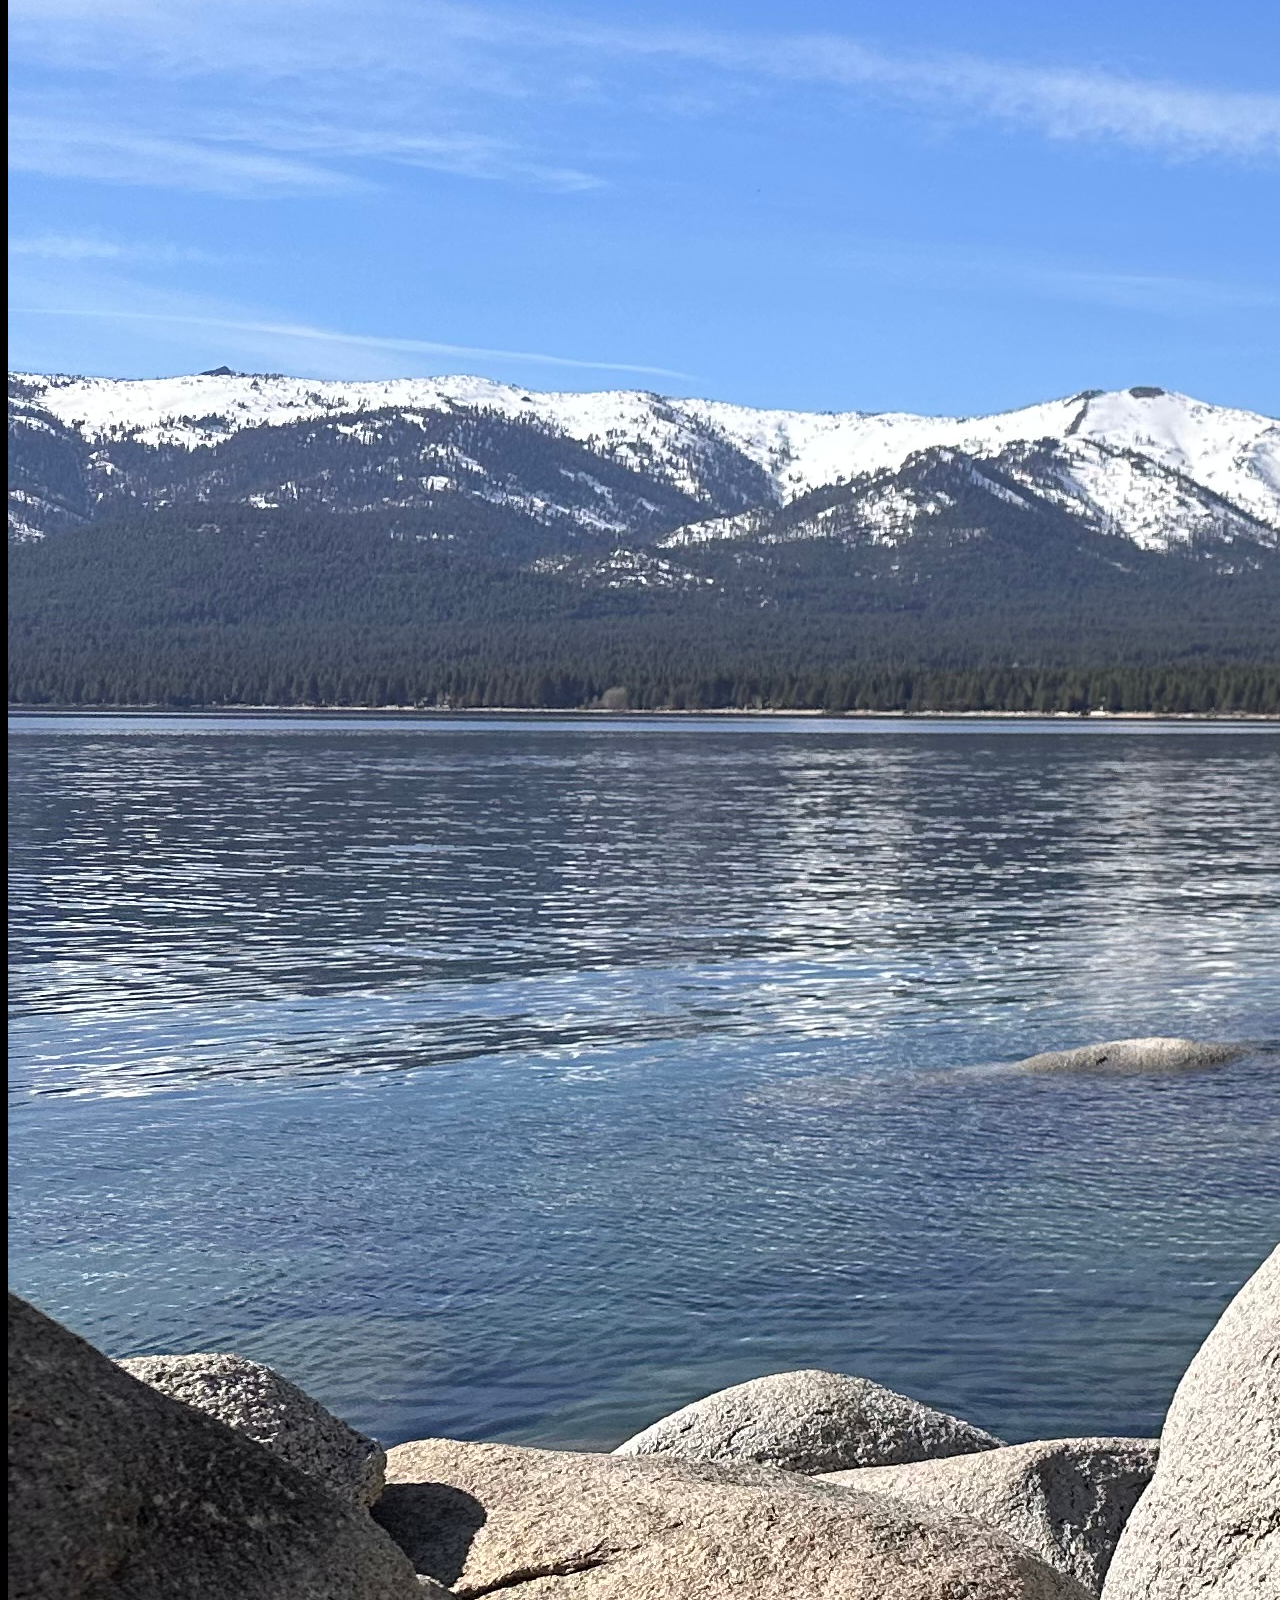
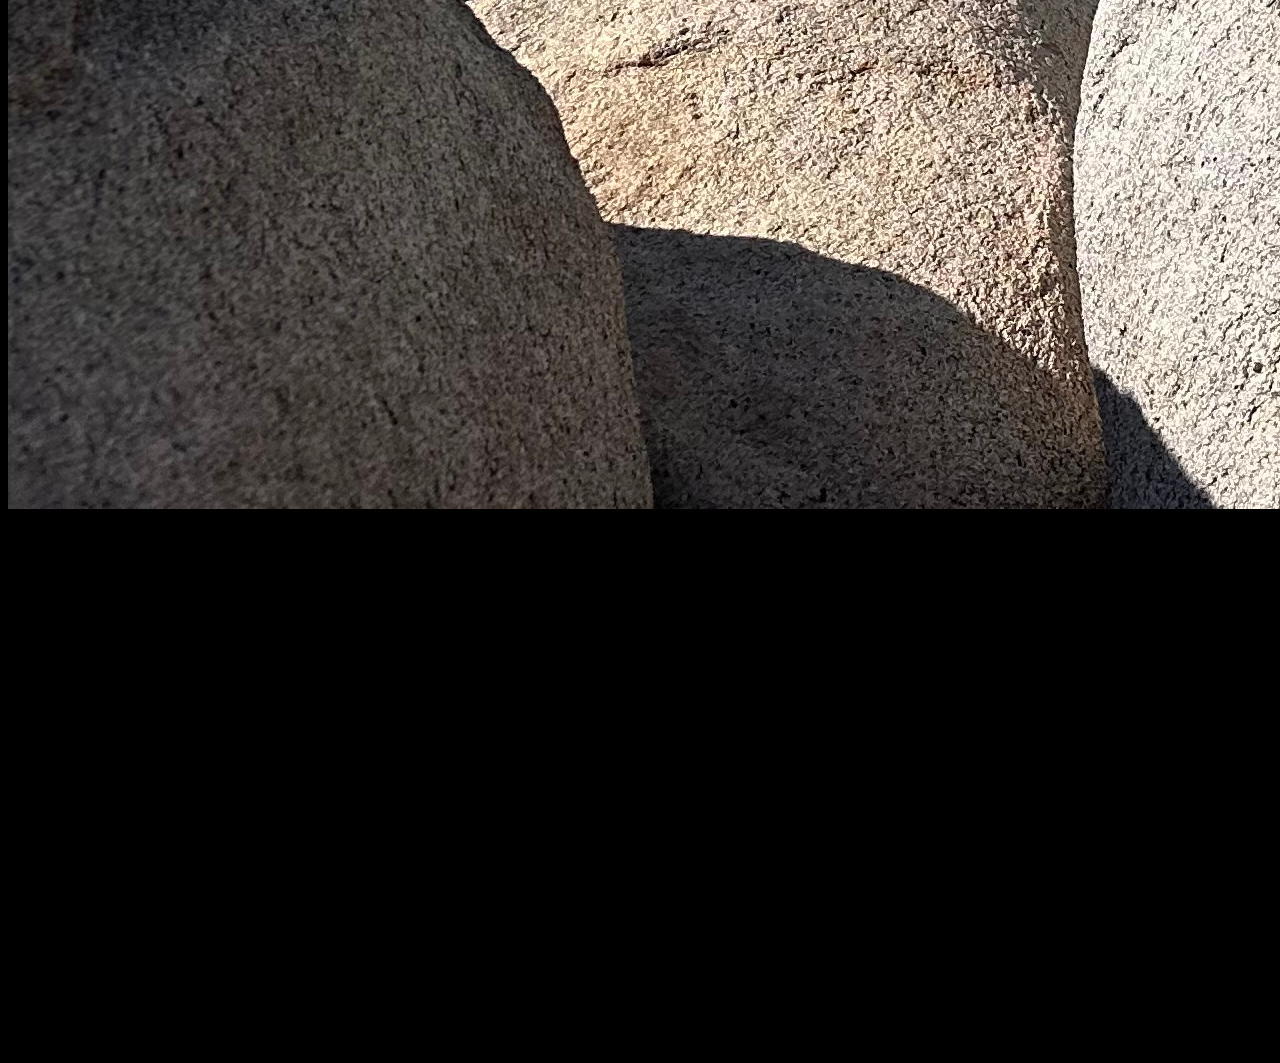
<file: trust.html>
<!doctype html>
<html lang="en" data-bs-theme="dark">
    <head>
        <meta charset="utf-8">
        <meta name="viewport" content="width=device-width, initial-scale=1">
        <link href="https://cdn.jsdelivr.net/npm/bootstrap@5.3.0-alpha3/dist/css/bootstrap.min.css" rel="stylesheet" integrity="sha384-KK94CHFLLe+nY2dmCWGMq91rCGa5gtU4mk92HdvYe+M/SXH301p5ILy+dN9+nJOZ" crossorigin="anonymous">
        <link href="styles.css" rel="stylesheet">
        <title>Maole Corner</title>
    </head>
    <body>
      <nav class="navbar navbar-expand-lg navbar-dark bg-dark">
        <div class="container-fluid">
          <a class="navbar-brand" href="index.html">
            <img src="/images/blogging_318-883190.jpg.avif" alt="Logo" width="30" height="24" class="d-inline-block align-text-top">
            Maole Corner
          </a>
        </div>
        <button class="navbar-toggler" type="button" data-bs-toggle="collapse" data-bs-target="#navbarNavDropdown" aria-controls="navbarNavDropdown" aria-expanded="false" aria-label="Toggle navigation">
          <span class="navbar-toggler-icon"></span>
        </button>
        <div class="collapse navbar-collapse" id="navbarNavDropdown">
          <ul class="navbar-nav">
            <li class="nav-item" >
              <a class="nav-link" href="index.html">Home</a>
            </li>
            <li class="nav-item dropdown navbar-dark bg-dark">
                <a class="nav-link dropdown-toggle" href="theplan.html" role="button" data-bs-toggle="dropdown" aria-expanded="false">
                  The Plan
                </a>
                <ul class="dropdown-menu">
                  <li><a class="dropdown-item" href="theplan.html">What it is</a>
                  <li><a class="dropdown-item" href="faq.html">Why</a>
                </ul>
            </li>
            <li class="nav-item" aria-current="page">
              <a class="nav-link" href="trust.html">Trust<span class="sr-only">(current)</span></a>
            </li>
            <li class="nav-item" aria-current="page">
              <a class="nav-link" href="wander.html">Wander<span class="badge text-dark bg-danger">New</span></a>
            </li>
          </ul>
        </div>
      </nav>
      <div class="card text-bg-dark card border-primary text-left mb-3 mx-auto ms-sm-5 me-sm-5 ps-sm-5 pe-sm-5">
        <div class="card-header display"><h3>Changi Airport farewell speech<br><h6><em>4 April 2023</em></h6></h3></div>
        <div class="card-body">
          <p class="fw-normal">
            I know yall saw me going to the premium economy counter to get my flight ticket. Doesnt mean im rich ok. Theres a pretty big story behind my flight ticket.
            <br><br>Yall already know that when i started to get down to making firm plans about going, it was already pretty late. When i first started to check flight prices with the intention to buy a ticket, the flight prices had already surged more than <code><strong>80%</strong></code> since 2 weeks ago. Usually an economy seat costs about 1k but now it cost upwards of 1.8k and even close to <code><strong>2.2k</code></strong> for SIA. It was really discouraging for me because going overseas is really expensive and I was already trying my hardest to save money. Now I had to pay such high prices which would just go into the airlines pocket.
            <br><br>To give some context, when i went to japan, I had alot of trouble with booking my flight ticket and also felt this dynamic pricing surge. It was really hard to take a bet on the flight prices coming down and secure an affordable ticket. Airlines are legit damn evil. They know you have no choice. They really have you by the balls.
            <br><br>But I still tried to find a way out of this, and this is when I started learning about miles.
            <br><br>While you usually book flight tickets using money, you can also do the same using miles. Airlines sell seats for miles and usually, it is fixed. This theoretically means that the miles price doesnt fluctuate and does not experience dynamic surge pricing. However, there are actually 2 tiers of miles prices, Advantage and Saver. Saver is cheaper but they in a very limited supply.
          </p>
          <img class="w-100" src="images/economy.png" alt="Reload the page">
          <p class="fw-normal">
            Sure enough, all the saver seats were sold out and only advantage was left, at a cost of 70k miles, equivalent to <code><strong>1.4ksgd</strong></code>. still expensive though.
            <br><br>I decided to check the miles prices for premium economy tickets and witnessed what can only be described as a miracle.
          </p>
          <img class="w-100" src="images/premium economy.png" alt="Reload the page">
          <p class="fw-normal">
            Firstly, the saver seats just happened to be still available for 2 days out of the whole week that i was supposed to fly. I couldnt fly earlier as I didnt have my visa in time and I couldnt fly later as my school started the next week. Secondly, there just so happened to be an SIA promo going on called <em>Spontaneous Escapes</em> and there was another tier of discount on top of the already discounted Saver tickets. This double discount meant that the premium economy ticket was cheaper than the economy tickets at a price of 50k miles, equivalent to <kbd><strong>1k sgd</strong></kbd>. That's crazy.
            <br>If i were to use cash to pay for it, it would have been around <code><strong>4k sgd</code></strong>.
            <br><br>So naturally, I seized the opportunity and transfer/bought miles from grab and my dad's credit card. However, there was yet another issue. It takes some time for the miles to transfer from grab and my dads credit card to my SIA account as SIA manually validates these transfers or something. Time was ticking and next day I checked: of the 2 days left to fly, one was sold out and only 1 day was left. But eventually,some time later, the miles transferred and I bought the last flight tickets, <kbd><strong>2 weeks before flight date</strong></kbd>. A miracle.
            <br><br>Not only did I have trouble with my flight ticket, my visa + passport was also damn rabz. My passport and visa was expected to arrive the day before I was to fly. Any later than that, I literally couldnt fly and would have lost alot of money in a no-show. The US embassy literally doesnt care about other citizens. Unlike the SG government, there no minister to complain to if they serve or listen to you. There is a very big risk they wouldve denied my visa or taken their own sweet time to approve it. But the visa still came in time.
            <br><br>When I first made the decision and then remade the decision to go overseas, there was alot of fear and uncertainty. What if things dont work out? Whats going to happen? I had to trust that it would all work out okay and it really did. You have to trust in something, be it God or karma or whatever. And just like how I am able to go on this flight, I hope that you will be able to trust and that things do work out okay for you.
        </div>
      </div>
      <div class="card text-bg-dark card border-primary text-left mb-3 mx-auto ms-sm-5 me-sm-5 ps-sm-5 pe-sm-5">
        <img src="images/IMG_6727.jpeg" class="card-img-top" alt="Reload the page!">
        <div class="card-header display"><h3>A trip to Lake Tahoe<br><h6><em>18 May 2023</em></h6></h3></div>
        <div class="card-body">
          <p class="fw-normal">
            Before I left for the US, my parents got connected to this young family though Ps Kay Kiong. They used to attend Covenant but moved to the Bay Area. This couple is just amazing, they drove my mom and I around for a day trip to San Francisco and recently they invited me on a road trip to <kbd><strong>Lake Tahoe, Nevada</strong></kbd> to go skiing. I came to the US really not expecting much but found myself trying out a sport I never thought i would try and touching snow for the first time. It was unbelievable.
            <br><br>I booked 2 consecutive days of skiing + lessons for <kbd><strong>129 usd</strong></kbd>. It was a damn good deal. On the first day, I went for lessons and it was all ok. On the second day, I went to the counter to get my physical ski tickets. This old guy named Larry said that the 2 consecutive day pass was not available and I had been bumped down to a 1 day pass. Now, I didn't have any ski ticket for the second day and had to buy a new one. I was really deciding not to go skiing because it is damn expensive to get an adult ski ticket + buying on the day itself is more expensive, for a price of <code><strong>225usd</strong></code>.
            <br><br>I decided to just bite the bullet and pay. Went to the counter to find Larry. I asked him how much it would cost. "Whats your name and where are you from?" "Im Jonathan from Singapore, sorry, San Jose" "You know what, I'll call you John from around the area" He was going to give me the special discounted rate for lake tahoe residents.
            <br><br>Suddenly some woman pops out of nowhere, gives Larry a free ski ticket and signs off on it. Larry says "Well I was going to give you the cheaper rate but this is even better, its a free ticket". That was worth <kbd><strong>220sgd</strong></kbd>. Has someone in Singapore ever passed you 220sgd before? This 220sgd is an even smaller sum compared to this Covenant family who drove me to Lake Tahoe(4hr drive), gave me a room in their airbnb to stay for 2 nights, lent me the other ski gear, and also treated me to 2 meals. Utterly inexplicable.
            <br><br>Back in NS, I faced alot of difficulties. Not just from an abusive, toxic boss that I had but also because many things I tried to do just didn't work out. No matter how hard I tried, it always felt like things didn't work, things kept failing. Sometimes I felt like I was set up for failure. I was given a logistics role and demanded the full responsibilities of it despite not being allowed to go through the necessary training; the Junior Logistics Officer Course.
            <br><br>But when I came here, things just work. It's like magic and I really cant believe how it can even happen. Its like walking on the moon for the first time and not feeling gravity. All the fears that I had before coming to the US really paled in comparison to the grace that others have shown me here, even the grace of God at hand in all these. I trusted that things were going to be ok and it has simply exceeded ok by a long shot.          
            <br><br>pic with the couple's kids </p>
        </div>
      </div>








      <script src="https://cdn.jsdelivr.net/npm/bootstrap@5.3.0-alpha3/dist/js/bootstrap.bundle.min.js" integrity="sha384-ENjdO4Dr2bkBIFxQpeoTz1HIcje39Wm4jDKdf19U8gI4ddQ3GYNS7NTKfAdVQSZe" crossorigin="anonymous"></script>
    </body>
</html>
</file>
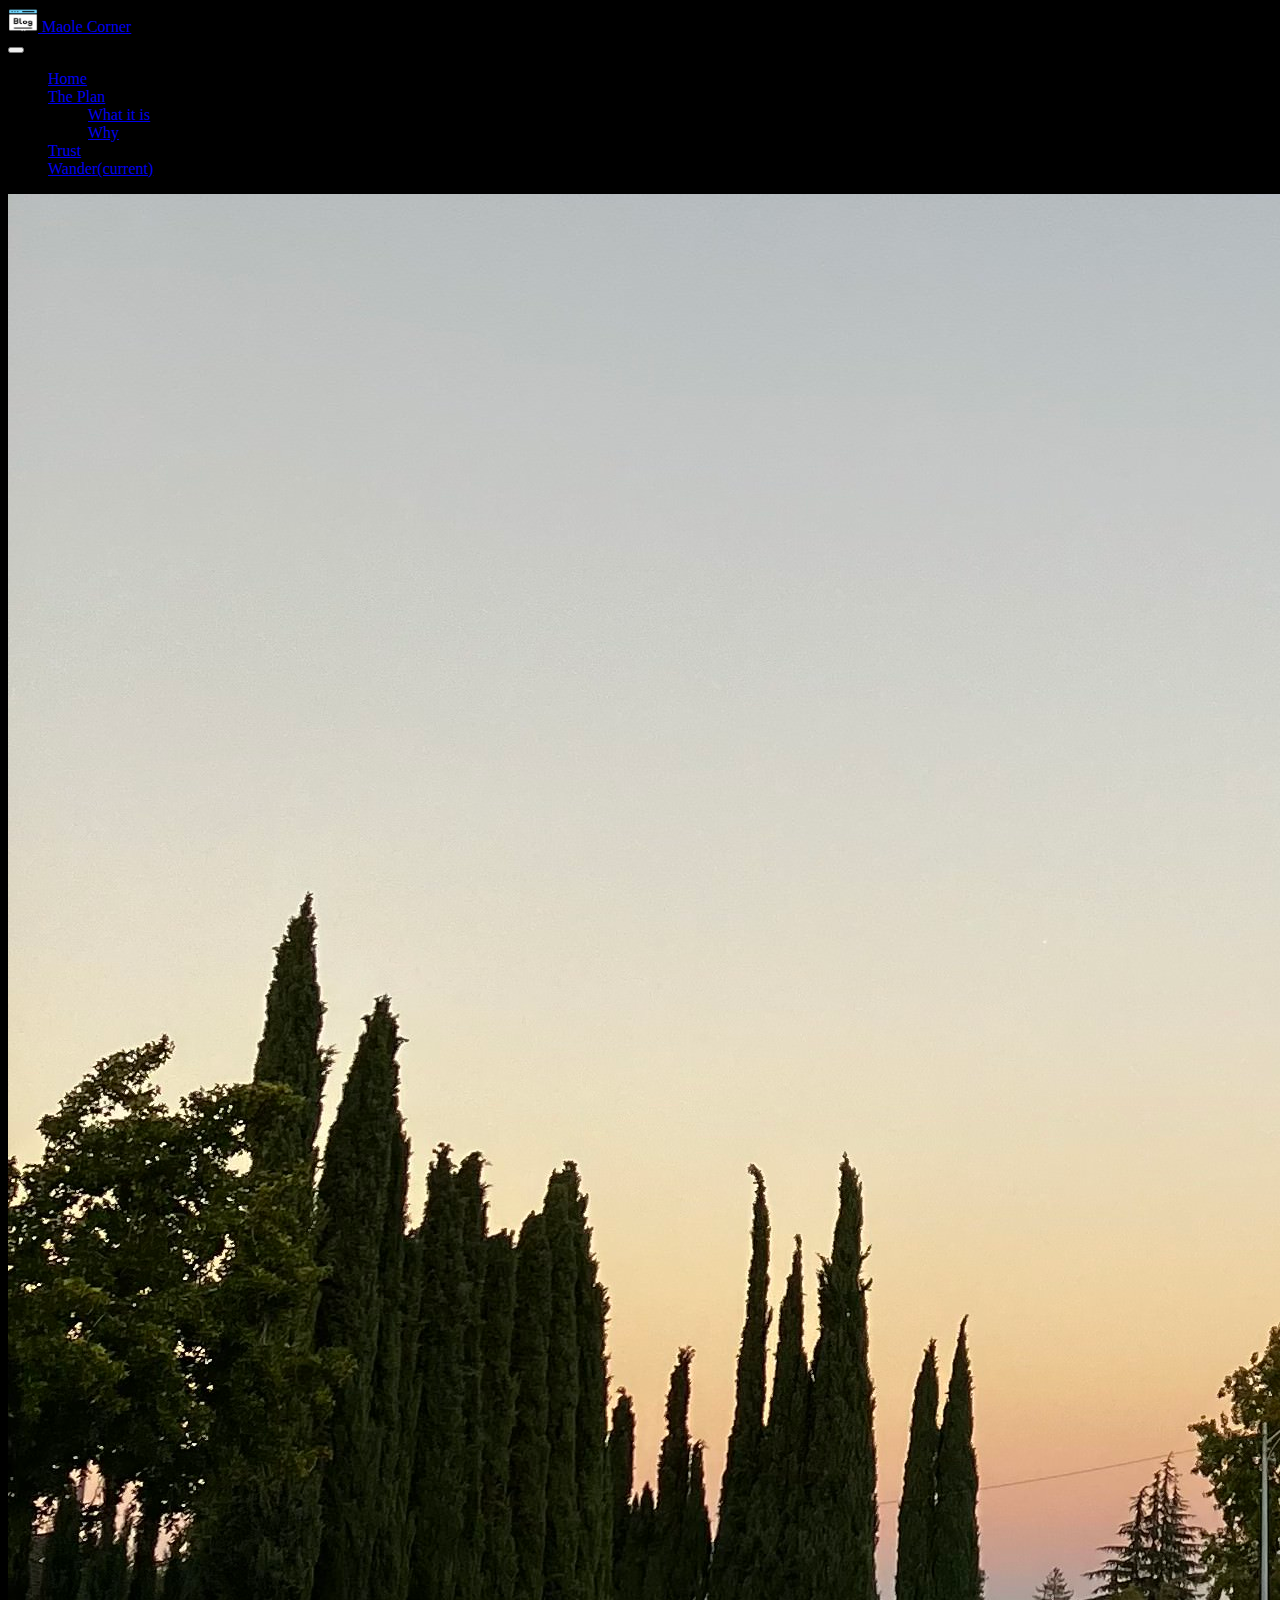
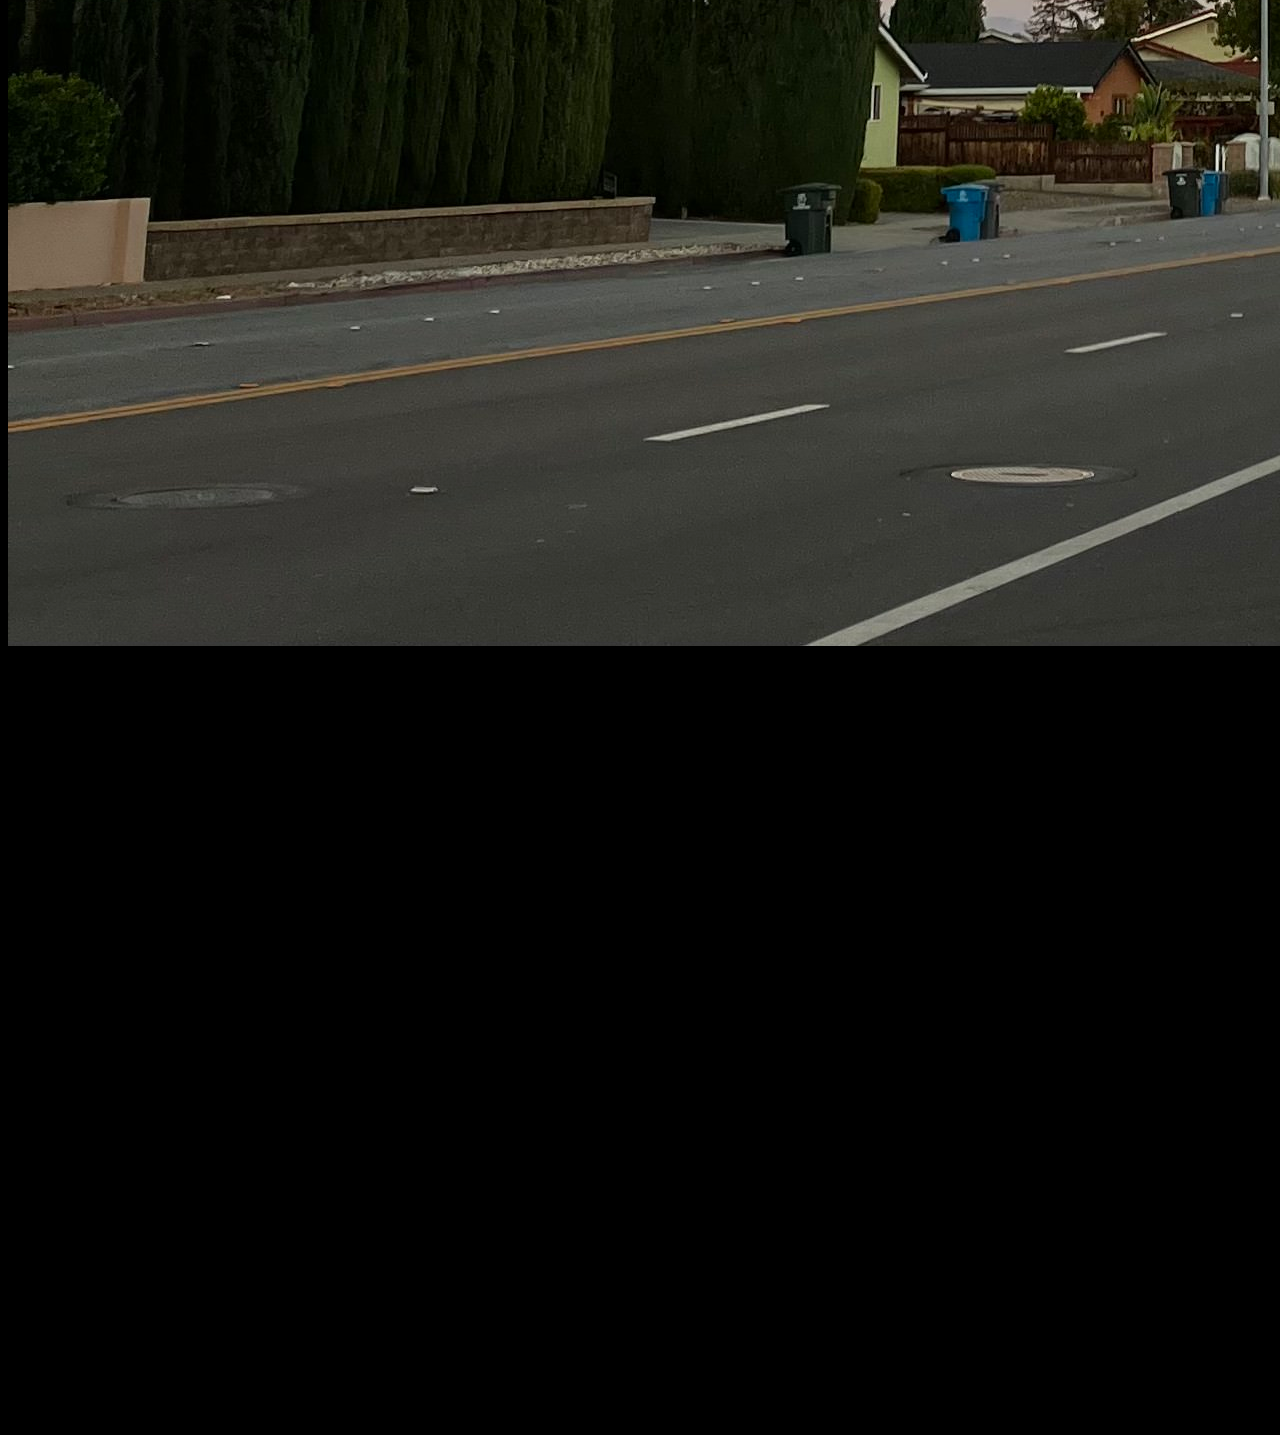
<file: wander.html>
<!doctype html>
<html lang="en" data-bs-theme="dark">
    <head>
        <meta charset="utf-8">
        <meta name="viewport" content="width=device-width, initial-scale=1">
        <link href="https://cdn.jsdelivr.net/npm/bootstrap@5.3.0-alpha3/dist/css/bootstrap.min.css" rel="stylesheet" integrity="sha384-KK94CHFLLe+nY2dmCWGMq91rCGa5gtU4mk92HdvYe+M/SXH301p5ILy+dN9+nJOZ" crossorigin="anonymous">
        <link href="styles.css" rel="stylesheet">
        <title>Maole Corner</title>
    </head>
    <body>
      <nav class="navbar navbar-expand-lg navbar-dark bg-dark">
        <div class="container-fluid">
          <a class="navbar-brand" href="index.html">
            <img src="/images/blogging_318-883190.jpg.avif" alt="Logo" width="30" height="24" class="d-inline-block align-text-top">
            Maole Corner
          </a>
        </div>
        <button class="navbar-toggler" type="button" data-bs-toggle="collapse" data-bs-target="#navbarNavDropdown" aria-controls="navbarNavDropdown" aria-expanded="false" aria-label="Toggle navigation">
          <span class="navbar-toggler-icon"></span>
        </button>
        <div class="collapse navbar-collapse" id="navbarNavDropdown">
          <ul class="navbar-nav">
            <li class="nav-item" >
              <a class="nav-link" href="index.html">Home</a>
            </li>
            <li class="nav-item dropdown navbar-dark bg-dark">
                <a class="nav-link dropdown-toggle" href="theplan.html" role="button" data-bs-toggle="dropdown" aria-expanded="false">
                  The Plan
                </a>
                <ul class="dropdown-menu">
                  <li><a class="dropdown-item" href="theplan.html">What it is</a>
                  <li><a class="dropdown-item" href="faq.html">Why</a>
                </ul>
            </li>
            <li class="nav-item" >
              <a class="nav-link" href="trust.html">Trust</a>
            </li>
            <li class="nav-item" aria-current="page">
              <a class="nav-link" href="wander.html">Wander<span class="sr-only">(current)</span></a>
            </li>
          </ul>
        </div>
      </nav>
      <div class="card text-bg-dark card border-primary text-left mb-3 mx-auto ms-sm-5 me-sm-5 ps-sm-5 pe-sm-5">
        <img src="images/IMG_1886.jpg" class="card-img-top" alt="Reload the page!">
        <div class="card-header display"><h3>All that glitters is not gold, not all who wander are lost. - JRR Tolkien<br><h6><em>28 Sep 2023</em></h6></h3></div>
        <div class="card-body">
          <p class="fw-normal">
            One day back in sec school, I came across this quote. I found it pretty intriguing due to how countercultural/antithetical it was. The first part of this quote is pretty easy to grasp. People gravitate to things that glitter. But not everything that people/one gravitates towards is truly something of value. It runs from the thread of building treasures in heaven rather than on earth/“Crowns" by Hillsong/the parable of the merchant. You get the idea, and in fact, this was such a 2019/2020 lesson, back when we were in jc/poly (high school), ok, so lets get a move on, dont @ me.
            <br><br>But the second part of the quote, I never quite got the insight of it. What does “not all who wander are lost” mean?

            <br><br>There are many things to worry about. We worry about whether we have enough internships to compete with everybody else, we worry if we can get a bf/gf, we worry about what job we are going to get or what field to specialise in. We worry about how much our starting salary is and the fact that it’s like 3k less than what CS majors are getting. The fear of the future is very real, and the fear of being lost is especially so.

            <br><br>One example of someone being lost in the bible is of course the Isralites. They were wanderers in the wilderness. Imagine being homeless, but not homeless in a welfare city like Singapore, but in the desert, the barren land. Although it might seem somewhat of a certainty that they were going to the Promised Land, they spent many many years lost in the wilderness. Due to their sin, generations did not even come to see the Promised Land. Not even Moses entered the Promised Land. In appearance, this was a people truly lost. Yet, the Israelite generations always celebrated the Passover, because it was a reminder that they were always the exodus generation, a chosen people brought out of Egypt to a Promised Land. 

            <br><br>Someone, who shared their concerns with me about their future uni/major/career somehow seems to think that compared to them, I have my life figured out. But actually, nothing could be further from the truth, I don’t even know where I’ll be ending up next January (just 3 months from now), seriously…. I don't have paper qualifications to hide behind. At a no name college, I am, in asian terms, at the bottom of society. I don't have a scholarship and student debt is a ticking time bomb on my head.

            <br><br>Just this other morning, I remembered when I got into a crazy argument with my mom at home. And I cried because of how much I missed my family. Staying in Singapore may never wake you to what it means to leave home, to leave family. (Unless ofc ur loved one passed or smth ok don’t @ me) It is painful and it hurts. Not so much as the first time. But it hurts bad. It makes me question why the hell am I 13574km away from my home.

            <br><br>Not all who wander are lost is a quote from JRR Tolkien, who wrote The Hobbit. And it just so happened that it was one of the few movies available on my UA2 flight to San Francisco Airport. The Hobbit tells of an incredible story when Bilbo Baggins leaves the comfort of his home and joins a company on an adventure. A big idea is that the great things in life, such as defeating evil in Gandalf’s case, are not found in places of power, prestige, or status but in the everyday deeds of courage and faith.
            <br><br>To me, Bilbo’s greatest courage is not in the moment when he faced the mighty orcs who had overpowered even Thorin Oakenshield, the greatest dwarf who had defeated Azog the Defiler. Neither was it in the moment when he entered the Dragon’s Lair, facing a Dragon that had unimaginable power to squash the insect that is Bilbo. It is in the moment when he chose the adventure and left his small, cozy home.

            <br><br>Singapore has a little game you can play. It starts when you are 12 years old and take the PSLE, thereby deciding your apparent worth to society. For some, it's a cozy game collecting paper. For others, its following the crowd and chasing the 5Cs because that's the only thing we know. But we aren’t called to live a life that society deems perfect or the best. Neither should we live our lives on what even our parents or relatives wish. You and I are <kbd><strong>chosen</strong></kbd>. We are chosen for an <kbd><strong>adventure</strong></kbd>.  If you ever find yourself feeling lost, remember your roots. How you came into this world is a miracle in and of itself. No one could plan it nor decide on it. What's left is to have that little bit of courage and faith to choose adventure and trust in the journey.

            <br><br>So if you find yourself wandering and lost, go watch The Hobbit or something and Bilbo might just give you the courage that Gandalf received.
            </p>
        </div>
      </div>








      <script src="https://cdn.jsdelivr.net/npm/bootstrap@5.3.0-alpha3/dist/js/bootstrap.bundle.min.js" integrity="sha384-ENjdO4Dr2bkBIFxQpeoTz1HIcje39Wm4jDKdf19U8gI4ddQ3GYNS7NTKfAdVQSZe" crossorigin="anonymous"></script>
    </body>
</html>
</file>
<file: styles.css>
.d-block.w-100{
    height: 600px;
    object-fit: contain;
  }
.carousel-item{
    color: #000000;
    background-color: #000000;
}
.strokeme
{
    color: white;
    text-shadow:
    -1px -1px 0 #000,
    1px -1px 0 #000,
    -1px 1px 0 #000,
    1px 1px 0 #000;
}
body {
  color: #000000;
  background-color: #000000;
}

.carousel-control-next,
.carousel-control-prev,
.carousel-indicators {
    filter: invert(100%);
}
</file>
